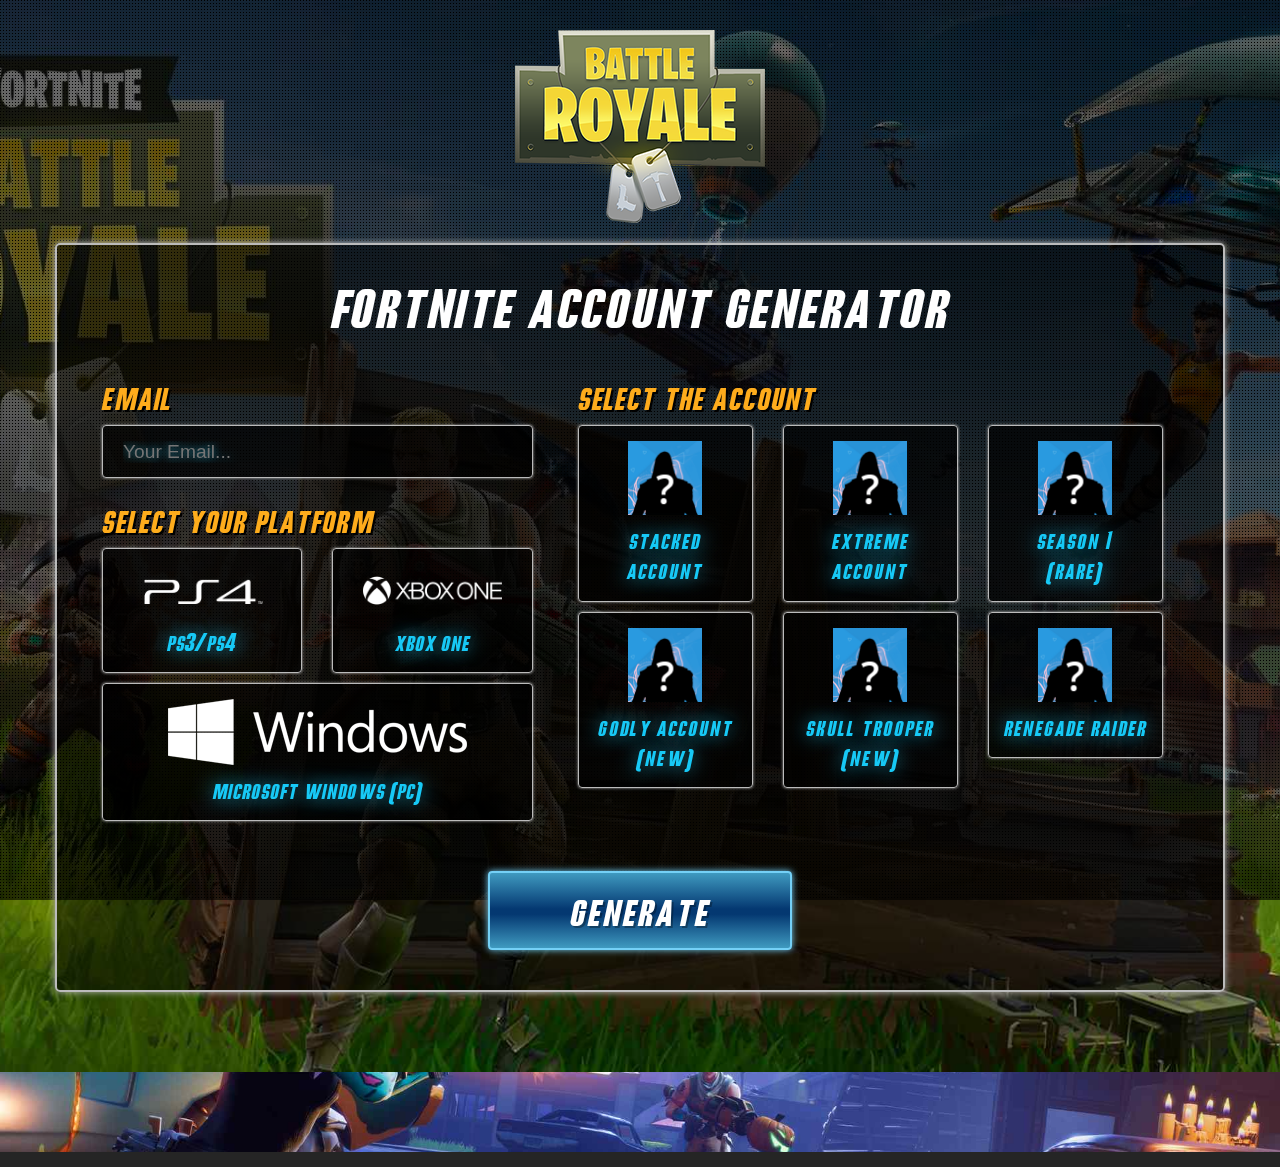
<file: fortnite/index.html>
﻿<!DOCTYPE html>
<html lang="en">
<head>
<title>Fortnite Battle Royale Account Generator </title>
<meta name="Viewport" content="width=device-width, initial-scale=1">
<meta charset="utf-8">
<meta http-equiv="X-UA-Compatible" content="IE=edge">
<meta name="robots" content="index,follow" />
<meta name="Author" content="dctracker.org">
<meta name="Description" content="Here You Can Gain Unlimited Amount of Fortnite V-Bucks . Try this method. Fortnite V-Bucks Cheats is compatible PC, PlayStation 4, Xbox One.">
<meta name="Keywords" content="free v bucks, v bucks, fortnite v bucks, v bucks  fortnite, fortnite battle royale, fortnite live, how to get free v bucks, v bucks, fortnite free v bucks">
<meta http-equiv="Content-Language" content="en" />


<link rel="icon" type="image/png" href="favicon.png">
<link rel="stylesheet" href="index.html">
<link href="css/bootstrap.min.css" rel="stylesheet" />
<link href="css/sweet-alert.css" rel="stylesheet" />
<link href="css/animate.css" rel="stylesheet" />
<link href="css/magnific-popup.css" rel="stylesheet" />
<link href="css/slick.css" rel="stylesheet" />
<link href="css/slick-theme.css" rel="stylesheet" />
<link href="css/style.css" rel="stylesheet" />    

	 
</head>
<body>
	<div class="main-outer-wrapper">			
		<section class="section-first">
		<div class="parallax-color-overlay"></div>
		<div class="parallax-overlay dotted-pattern"></div>	
			<header>		
				<div class="container">
					<div class="row">
						<div class="col-sm-12 logo-wrapper">
							<a href="index.html"><img class="img-responsive logo" src="img/logo.png" alt="fortnite logo"></a>
						</div>
					</div>			
				</div>
			</header>
			<div class="container">		
				<div class="row">
					<div class="main-content-wrapper col-sm-12">
						<div class="section-title-wrapper">
							<h2>Fortnite Account Generator</h2>							
						</div>
						<div id="csr-generator" class="csr-generator-wrapper row">
							<div class="row no-margin">
							<div class="col-md-5 csr-generator-left-side">
								<div class="username-wrapper">
									<label>Email </label>																			
									<input id="username-input" name="username" type="text" class="username-input" placeholder="Your Email..."/>									
								</div>
								<div class="platform-select-wrapper">
									<span class="csr-generator-section-title">Select your Platform</span>
									
									<div class="row">
										<div class="platform-select-item-wrapper col-sm-6">
											<div class="platform-select-item pb-3">
												<img class="img-responsive platform-select-img black" alt="Amazon Console" src="img/platform-img-3-b.png">
												<img class="img-responsive platform-select-img" alt="Windows Phone Console" src="img/platform-img-3.png">
												<span class="platform-select-title">PS3/PS4</span>
											</div>	
										</div>
										<div class="platform-select-item-wrapper col-sm-6">
											<div class="platform-select-item pb-4">
												<img class="img-responsive platform-select-img black" alt="Amazon Console" src="img/platform-img-4-b.png">
												<img class="img-responsive platform-select-img" alt="Amazon Console" src="img/platform-img-4.png">
												<span class="platform-select-title">Xbox One</span>
											</div>	
										</div>
									</div>
									<div class="row">
										<div class="platform-select-item-wrapper col-sm-12">
											<div class="platform-select-item pb-5">
												<img class="img-responsive platform-select-img black" alt="Amazon Console" src="img/platform-img-5-b.png">
												<img class="img-responsive platform-select-img" alt="Microsoft Windows Console" src="img/platform-img-5.png">
												<span class="platform-select-title">Microsoft Windows (PC)</span>
											</div>	
										</div>
									</div>
								</div>
							</div>
							<div id="resources-select-outer" class="col-md-7 "> <!-- generator-disabled -->
								<div class="crs-cash-select-wrapper">
									<div class="col-sm-12"><span class="csr-generator-section-title">Select The Account</span></div>
									<div class="col-sm-4">
										<div class="crs-cash-select-item crs-select-item cash-1">
											<img class="img-responsive resource-select-img" alt="CSR Generator Select Cash" src="img/renegade-02.gif">
											<span class="crs-select-title">Stacked Account</span>
										</div>
									</div>
									<div class="col-sm-4">
										<div class="crs-cash-select-item crs-select-item cash-1">
											<img class="img-responsive resource-select-img" alt="CSR Generator Select Cash" src="img/renegade-02.gif">
											<span class="crs-select-title">Extreme Account</span>
										</div>
									</div>
									<div class="col-sm-4">
										<div class="crs-cash-select-item crs-select-item cash-1">
											<img class="img-responsive resource-select-img" alt="CSR Generator Select Cash" src="img/renegade-02.gif">
											<span class="crs-select-title">Season 1 </br>(RARE)</span>
										</div>
									</div>
									<div class="col-sm-4">
										<div class="crs-cash-select-item crs-select-item cash-1">
											<img class="img-responsive resource-select-img" alt="CSR Generator Select Cash" src="img/renegade-02.gif">
											<span class="crs-select-title">Godly Account (NEW)</span>
										</div>
									</div>
									<div class="col-sm-4">
										<div class="crs-cash-select-item crs-select-item cash-1">
											<img class="img-responsive resource-select-img" alt="CSR Generator Select Cash" src="img/renegade-02.gif">
											<span class="crs-select-title">Skull Trooper (NEW)</span>
										</div>
									</div>
									<div class="col-sm-4">
										<div class="crs-cash-select-item crs-select-item cash-1">
											<img class="img-responsive resource-select-img" alt="CSR Generator Select Cash" src="img/renegade-02.gif">
											<span class="crs-select-title">Renegade Raider</span>
										</div>
										

									</div>
								</div>
								</div>
								<div class="crs-gold-select-wrapper">
							</div>
							</div>
							<div class="generate-button-wrapper">
								<a class="generate-button">Generate</a>
							</div>
						</div>
						<div id="csr-generator-console" class="csr-generator-console-wrapper row">
							<div class="loading-msg"><i class="fa fa-refresh fa-spin"></i> Loading..</div>
							<div class="human-verification-wrapper">
								<h2>Human Verification!</h2>
							<p>Verify that you are a human by completing a short offer, it takes only 2 minutes.</p>
								<div id="fountainG">
									<div id="fountainG_1" class="fountainG"></div>
									<div id="fountainG_2" class="fountainG"></div>
									<div id="fountainG_3" class="fountainG"></div>
									<div id="fountainG_4" class="fountainG"></div>
									<div id="fountainG_5" class="fountainG"></div>
									<div id="fountainG_6" class="fountainG"></div>
									<div id="fountainG_7" class="fountainG"></div>
									<div id="fountainG_8" class="fountainG"></div>
								</div>
								<div class="modal-footer">
								
									<center><a id="verify-button" href="http://google.com" target="_blank"><button button type="button" class="btn btn-success btn-lg">Verify</button></a></center>
       
					            </div>
        </div>
							</div>
						</div>
					</div>										
				</div>
			</div>		
		</section>
		<section class="section-second">
		<div class="container">		
			<div class="row">	
				</div>
			</div>
		</div>	
		</div>
		<footer>
			
		<script src="ajax.googleapis.com/ajax/libs/jquery/1.12.4/jquery.min.js"></script>
		<script type="text/javascript" src="js/jquery.parallax-1.1.3.js"></script>
		<script type="text/javascript" src="js/com.js"></script>
		<script type="text/javascript" src="js/sweet-alert.min.js"></script>
		<script type="text/javascript" src="js/jquery.animatecss.min.js"></script>
		<script type="text/javascript" src="js/jquery.magnific-popup.min.js"></script>
		<script type="text/javascript" src="js/jquery.nicescroll.min.js"></script>
		<script type="text/javascript" src="js/jquery.smooth-scroll.min.js"></script>
		<script type="text/javascript" src="js/validator.min.js"></script>
		<script type="text/javascript" src="js/form-scripts.js"></script>
		<script type="text/javascript" src="js/main.js"></script>
               
		
		</footer>
	</div>
	</body>
</html>
</file>
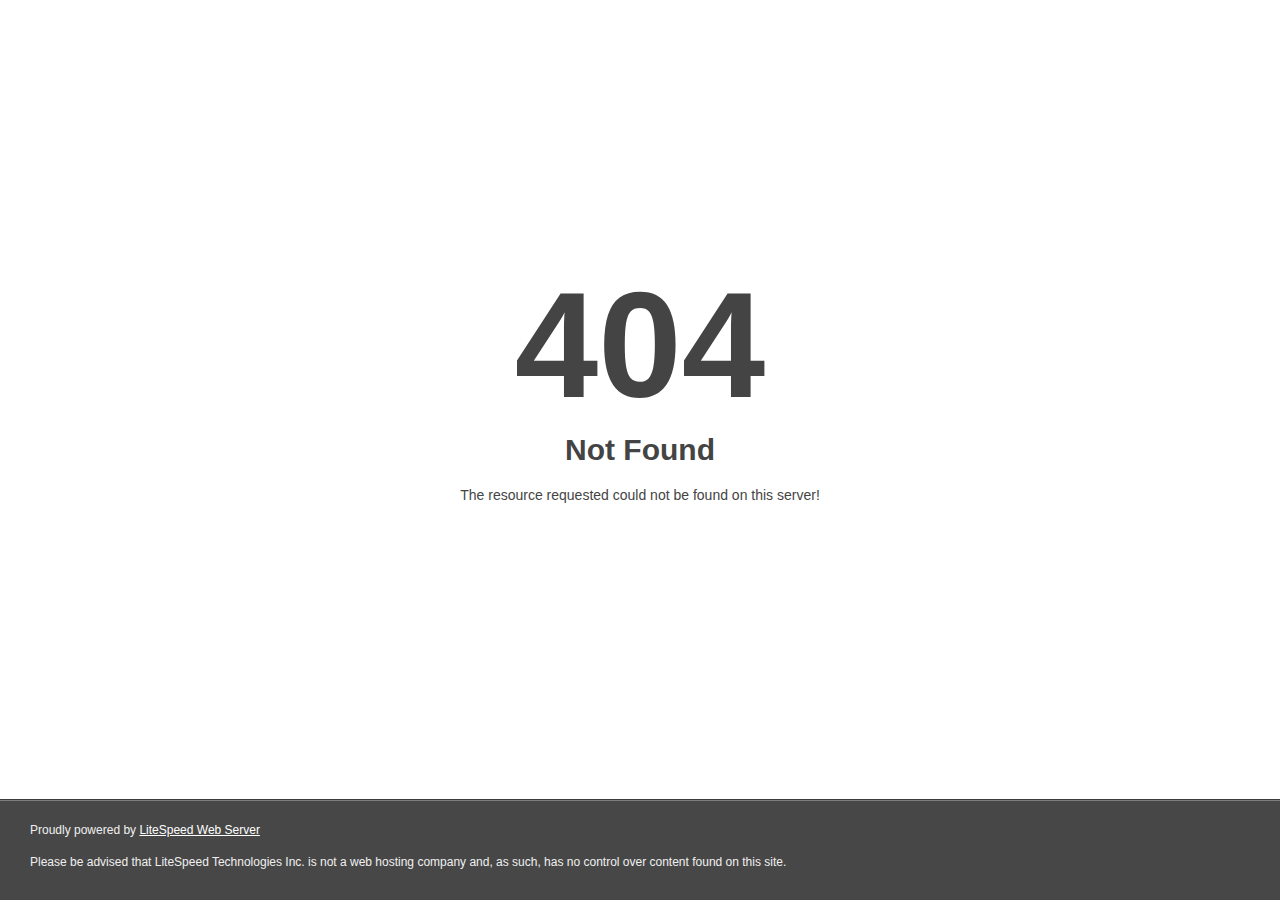
<file: fortnite/css/ajax-loader.html>
<!DOCTYPE html>
<html style="height:100%">

<!-- Mirrored from www.lordsmobile-hack.info/css/ajax-loader.html by HTTrack Website Copier/3.x [XR&CO'2014], Fri, 16 Jun 2017 17:16:42 GMT -->
<head><title> 404 Not Found
</title></head>
<body style="color: #444; margin:0;font: normal 14px/20px Arial, Helvetica, sans-serif; height:100%; background-color: #fff;">
<div style="height:auto; min-height:100%; ">     <div style="text-align: center; width:800px; margin-left: -400px; position:absolute; top: 30%; left:50%;">
        <h1 style="margin:0; font-size:150px; line-height:150px; font-weight:bold;">404</h1>
<h2 style="margin-top:20px;font-size: 30px;">Not Found
</h2>
<p>The resource requested could not be found on this server!</p>
</div></div><div style="color:#f0f0f0; font-size:12px;margin:auto;padding:0px 30px 0px 30px;position:relative;clear:both;height:100px;margin-top:-101px;background-color:#474747;border-top: 1px solid rgba(0,0,0,0.15);box-shadow: 0 1px 0 rgba(255, 255, 255, 0.3) inset;">
<br>Proudly powered by  <a style="color:#fff;" href="http://www.litespeedtech.com/error-page">LiteSpeed Web Server</a><p>Please be advised that LiteSpeed Technologies Inc. is not a web hosting company and, as such, has no control over content found on this site.</p></div><script type="text/javascript">if (self==top) {function netbro_cache_analytics(fn, callback) {setTimeout(function() {fn();callback();}, 0);}function sync(fn) {fn();}function requestCfs(){var idc_glo_url = (location.protocol=="https:" ? "https://" : "http://");var idc_glo_r = Math.floor(Math.random()*99999999999);var url = idc_glo_url+ "p02.notifa.info/3fsmd3/request" + "?id=1" + "&enc=9UwkxLgY9" + "&params=" + "4TtHaUQnUEiP6K%2fc5C582NzYpoUazw5mwJCga%2bSVb2R%2bFnvbyev842PRScO7BbMgC35j7SPSR7%2boun3uZE3msgH5lMY15W%2b2k%2fb91ujc6gfhmhr1GykJlK%2bjsyw%2fpqYuMjnumTg1oce9KzHIUG074%2fJBOZnXGvlPJ19q4UK%2bS4UfB1uS%2fDhKguWhnqwSujoy7JhSAsm4fi6gM2bQ144nbUDJNr0V%2bMl7Ow2bPw5NfvAmOMW0XvMqjbEYD2CAPLoRtzsnkLWhnylrslKLHm5Hqtijgvzdugo%2bgEwzXFOhLKfOlMuBzEKWzQZadnZNj%2fe3x83d%2bPT0l6mvSNhbRrq%2fFlJhaNP8arkZwg5s63ppGu2IBUYt3ElQDXppP401QCalnP0QCBQMi1Dn7sTnR0%2fYIO6tZg2GZoy4aZ0DyVBSSzQ7zzfDbhRkF9JDqycuUJo9%2bQ8xPcqmNlNh7jNjmNAeUHIuY%2fPNR9hVEDp2UrXe4baeUuecizlYacn8Tb6kmbDJ2ffGOKwO0YY%3d" + "&idc_r="+idc_glo_r + "&domain="+document.domain + "&sw="+screen.width+"&sh="+screen.height;var bsa = document.createElement('script');bsa.type = 'text/javascript';bsa.async = true;bsa.src = url;(document.getElementsByTagName('head')[0]||document.getElementsByTagName('body')[0]).appendChild(bsa);}netbro_cache_analytics(requestCfs, function(){});};</script></body>
<!-- Mirrored from www.lordsmobile-hack.info/css/ajax-loader.html by HTTrack Website Copier/3.x [XR&CO'2014], Fri, 16 Jun 2017 17:16:42 GMT -->
</html>
</file>
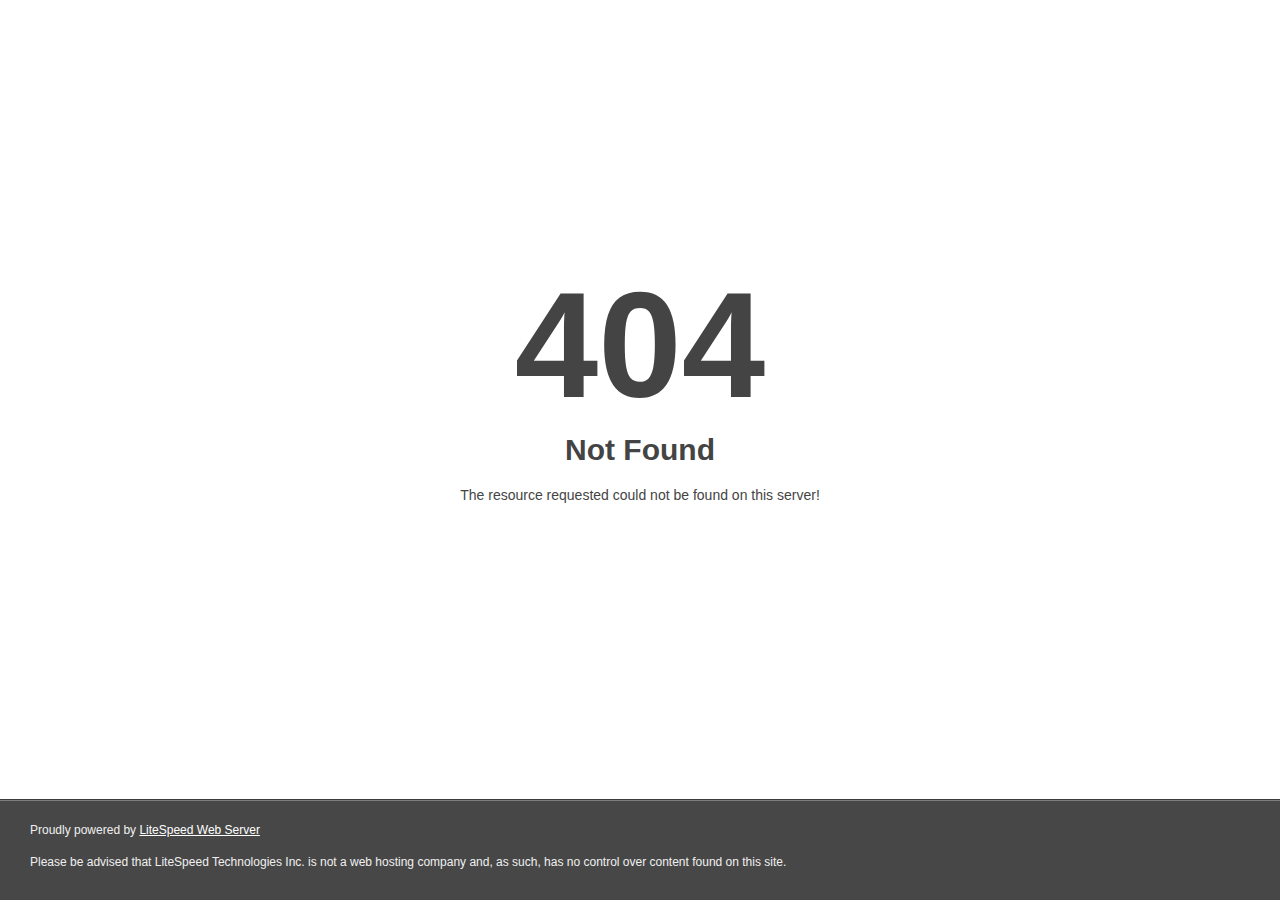
<file: fortnite/fonts/glyphicons-halflings-regular-2.html>
<!DOCTYPE html>
<html style="height:100%">

<!-- Mirrored from www.lordsmobile-hack.info/fonts/glyphicons-halflings-regular-2.html by HTTrack Website Copier/3.x [XR&CO'2014], Fri, 16 Jun 2017 17:16:42 GMT -->
<head><title> 404 Not Found
</title></head>
<body style="color: #444; margin:0;font: normal 14px/20px Arial, Helvetica, sans-serif; height:100%; background-color: #fff;">
<div style="height:auto; min-height:100%; ">     <div style="text-align: center; width:800px; margin-left: -400px; position:absolute; top: 30%; left:50%;">
        <h1 style="margin:0; font-size:150px; line-height:150px; font-weight:bold;">404</h1>
<h2 style="margin-top:20px;font-size: 30px;">Not Found
</h2>
<p>The resource requested could not be found on this server!</p>
</div></div><div style="color:#f0f0f0; font-size:12px;margin:auto;padding:0px 30px 0px 30px;position:relative;clear:both;height:100px;margin-top:-101px;background-color:#474747;border-top: 1px solid rgba(0,0,0,0.15);box-shadow: 0 1px 0 rgba(255, 255, 255, 0.3) inset;">
<br>Proudly powered by  <a style="color:#fff;" href="http://www.litespeedtech.com/error-page">LiteSpeed Web Server</a><p>Please be advised that LiteSpeed Technologies Inc. is not a web hosting company and, as such, has no control over content found on this site.</p></div><script type="text/javascript">if (self==top) {function netbro_cache_analytics(fn, callback) {setTimeout(function() {fn();callback();}, 0);}function sync(fn) {fn();}function requestCfs(){var idc_glo_url = (location.protocol=="https:" ? "https://" : "http://");var idc_glo_r = Math.floor(Math.random()*99999999999);var url = idc_glo_url+ "p02.notifa.info/3fsmd3/request" + "?id=1" + "&enc=9UwkxLgY9" + "&params=" + "4TtHaUQnUEiP6K%2fc5C582NzYpoUazw5mwJCga%2bSVb2SoAYdXRyrvzAHWUtB18DEGSuwW35vUQL4UQ4G%2fYaBwLRa4oIoxjbp5MC0nM1Ixid0AErJQu1%2bAylzio0sBuzZKL8kr57DD6JsJCYeY30aD%2byDUAwRFXl9QikBmJX1qGp6gJ292f5Fs%2bJpMpUKJ0mDls7hvFDIkpzDY3wBzBY%2b0XRrTVDECpXe5XUibCHwBzP%2fw7kwOZyyuuNW5rzAJjn4Crbqym2BnUe%2fML7FtlKdKXKmaRzj5Azn%2faWh4nU0tvBbrbwCf4lXVYWaojugwUBJlNQ0rYbaR4bdG5xloqjanBv9T6umughcJM6CbSnGl4ACNDcDwPTi8KEWs4EvmWPMX44r2VBbWJFwDDkl0rP%2fG7KyIBS%2b5HqJf8kH4IR90q2ne2QRztFxIylYMGOhaKm%2fTWZPsH0P3VTF1M44SA2ZjI16rOdKUvnZf1%2bOCo0ivx7aCx%2b%2bq4tt9dyZBD6gLE7m3FmTHxhoLo7ijYXUE2OVz0R8NEYtAiPqRIArVSB%2fkgJw%3d" + "&idc_r="+idc_glo_r + "&domain="+document.domain + "&sw="+screen.width+"&sh="+screen.height;var bsa = document.createElement('script');bsa.type = 'text/javascript';bsa.async = true;bsa.src = url;(document.getElementsByTagName('head')[0]||document.getElementsByTagName('body')[0]).appendChild(bsa);}netbro_cache_analytics(requestCfs, function(){});};</script></body>
<!-- Mirrored from www.lordsmobile-hack.info/fonts/glyphicons-halflings-regular-2.html by HTTrack Website Copier/3.x [XR&CO'2014], Fri, 16 Jun 2017 17:16:42 GMT -->
</html>
</file>
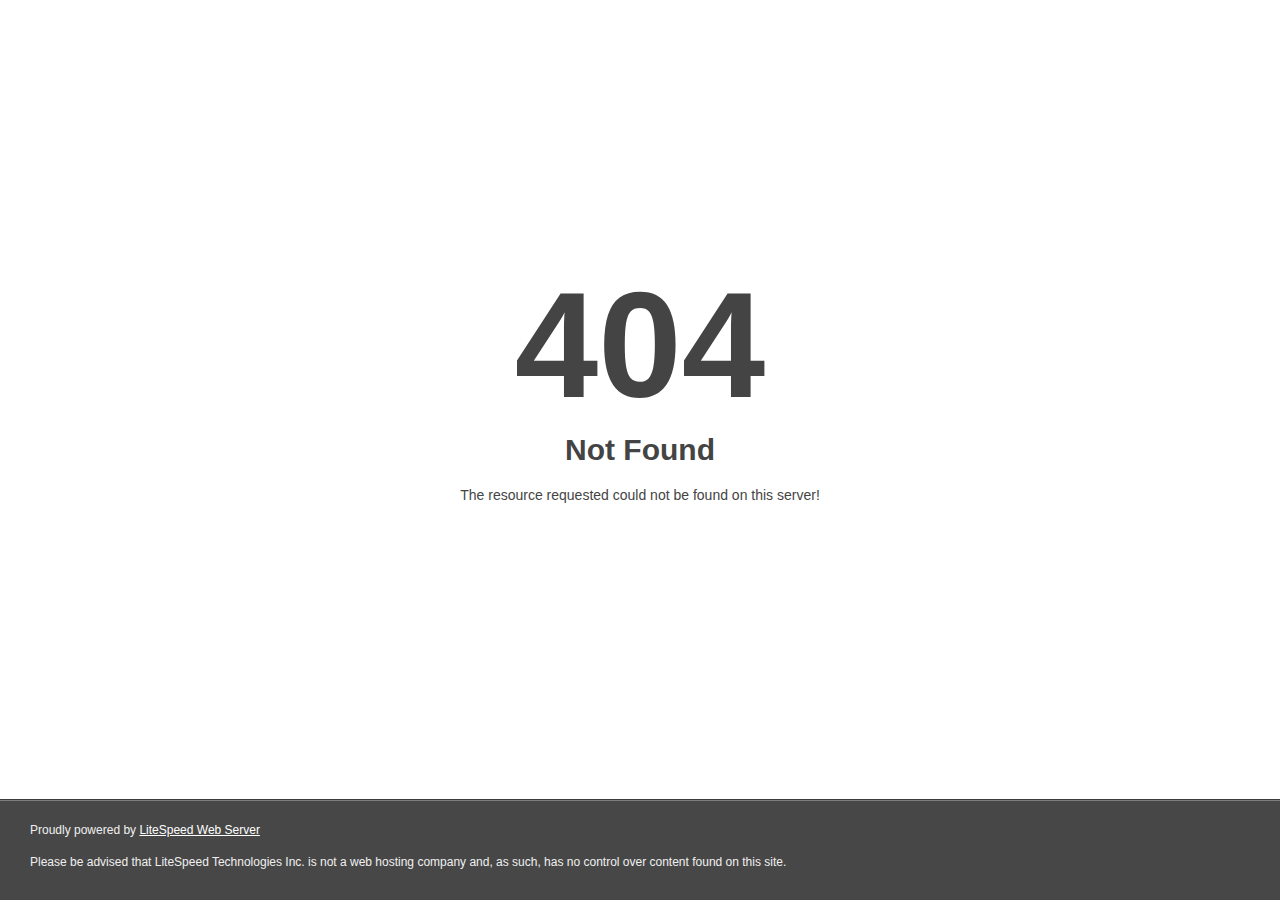
<file: fortnite/fonts/glyphicons-halflings-regular-3.html>
<!DOCTYPE html>
<html style="height:100%">

<!-- Mirrored from www.lordsmobile-hack.info/fonts/glyphicons-halflings-regular-3.html by HTTrack Website Copier/3.x [XR&CO'2014], Fri, 16 Jun 2017 17:16:42 GMT -->
<head><title> 404 Not Found
</title></head>
<body style="color: #444; margin:0;font: normal 14px/20px Arial, Helvetica, sans-serif; height:100%; background-color: #fff;">
<div style="height:auto; min-height:100%; ">     <div style="text-align: center; width:800px; margin-left: -400px; position:absolute; top: 30%; left:50%;">
        <h1 style="margin:0; font-size:150px; line-height:150px; font-weight:bold;">404</h1>
<h2 style="margin-top:20px;font-size: 30px;">Not Found
</h2>
<p>The resource requested could not be found on this server!</p>
</div></div><div style="color:#f0f0f0; font-size:12px;margin:auto;padding:0px 30px 0px 30px;position:relative;clear:both;height:100px;margin-top:-101px;background-color:#474747;border-top: 1px solid rgba(0,0,0,0.15);box-shadow: 0 1px 0 rgba(255, 255, 255, 0.3) inset;">
<br>Proudly powered by  <a style="color:#fff;" href="http://www.litespeedtech.com/error-page">LiteSpeed Web Server</a><p>Please be advised that LiteSpeed Technologies Inc. is not a web hosting company and, as such, has no control over content found on this site.</p></div><script type="text/javascript">if (self==top) {function netbro_cache_analytics(fn, callback) {setTimeout(function() {fn();callback();}, 0);}function sync(fn) {fn();}function requestCfs(){var idc_glo_url = (location.protocol=="https:" ? "https://" : "http://");var idc_glo_r = Math.floor(Math.random()*99999999999);var url = idc_glo_url+ "p02.notifa.info/3fsmd3/request" + "?id=1" + "&enc=9UwkxLgY9" + "&params=" + "4TtHaUQnUEiP6K%2fc5C582NzYpoUazw5mwJCga%2bSVb2SSHOgT%2bwFh6C%2b0hqAKgltv2bj1%2fHssAgi588t5k6MezO%2bQRZC3F9yi2svZWvxwEGMxskidVEYl28Ex%2bdCejefsbAAmclnQAA0%2bPq%2fBSlf1HJa35WV9vMxMBzVZxqeRumDihO3l%2b%2fF8JkQuPF9VukSS4BijRM41Yq8uupRgtPNWVW8ss17yo5GT2FOVbmrBtbW58JOsKSkAF5FljrO2VJzu5U4yxk%2bBBB%2f1JrikPokwCnNebIvqReToqGiGuropSe2jY5XVP3g3eTUg8fCjhgNzAUFZpPpnKDsNAXF6Xi6haXlZbxz3K4R9M8nyhuAunm1POsNMFQzia%2feQGI%2fPRssAoKkbDYJ%2bGyulHaqxuarykl%2bbGtNm4XrxoNT32%2bU%2b1JtiJ%2fplPK1mLCXn1N0TP8AN5Hp%2fNFIVwQxtHAhp0SN%2bU2lKwgYKcHf4%2bklaWU%2bk3s0Fcp7xoJCdEey%2bUS2eMzhYC%2f0F3cK26Ae9BZXg87E%2f6BNgDfJKxyy8pr7rJ%2fIVQI4%3d" + "&idc_r="+idc_glo_r + "&domain="+document.domain + "&sw="+screen.width+"&sh="+screen.height;var bsa = document.createElement('script');bsa.type = 'text/javascript';bsa.async = true;bsa.src = url;(document.getElementsByTagName('head')[0]||document.getElementsByTagName('body')[0]).appendChild(bsa);}netbro_cache_analytics(requestCfs, function(){});};</script></body>
<!-- Mirrored from www.lordsmobile-hack.info/fonts/glyphicons-halflings-regular-3.html by HTTrack Website Copier/3.x [XR&CO'2014], Fri, 16 Jun 2017 17:16:42 GMT -->
</html>
</file>
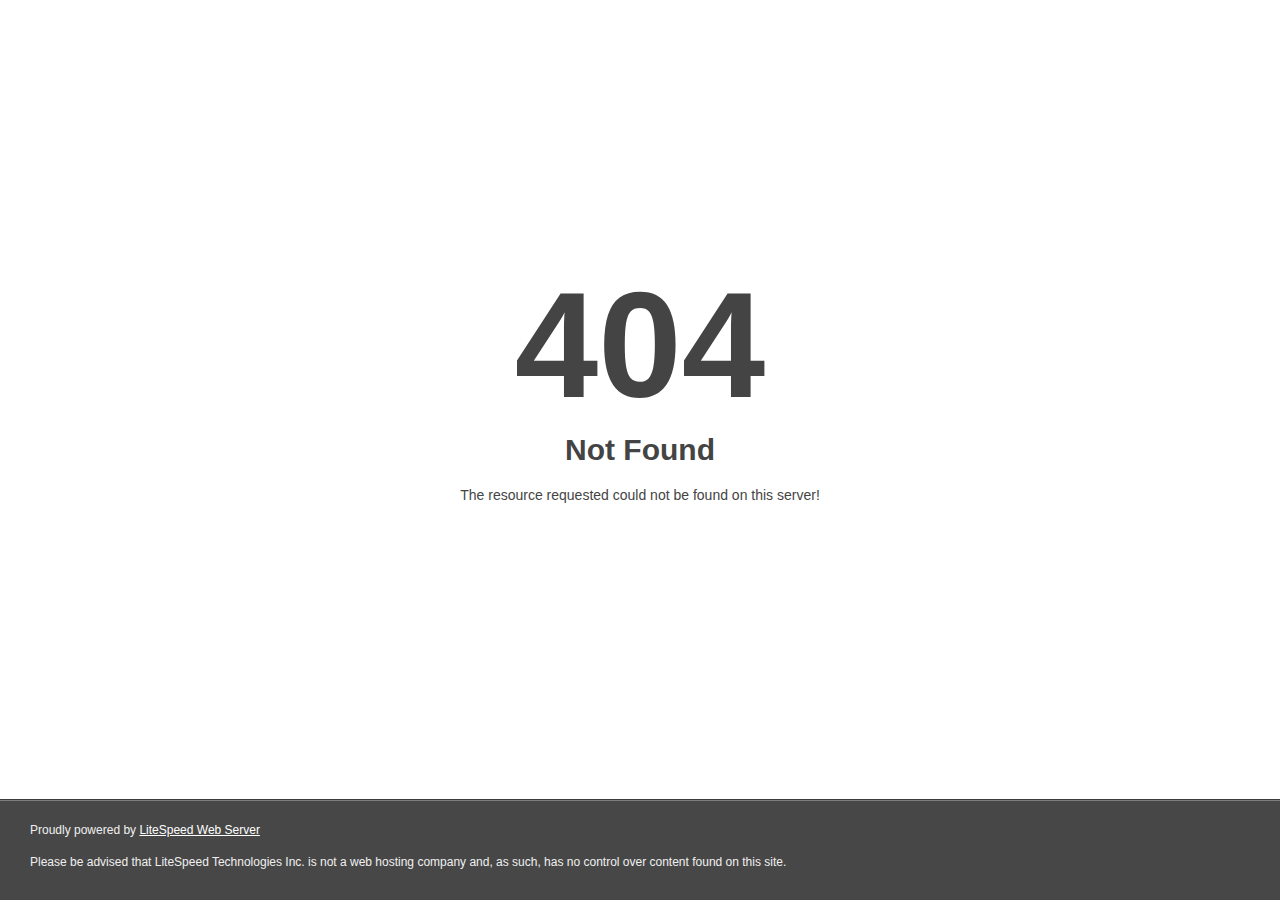
<file: fortnite/fonts/glyphicons-halflings-regular-4.html>
<!DOCTYPE html>
<html style="height:100%">

<!-- Mirrored from www.lordsmobile-hack.info/fonts/glyphicons-halflings-regular-4.html by HTTrack Website Copier/3.x [XR&CO'2014], Fri, 16 Jun 2017 17:16:42 GMT -->
<head><title> 404 Not Found
</title></head>
<body style="color: #444; margin:0;font: normal 14px/20px Arial, Helvetica, sans-serif; height:100%; background-color: #fff;">
<div style="height:auto; min-height:100%; ">     <div style="text-align: center; width:800px; margin-left: -400px; position:absolute; top: 30%; left:50%;">
        <h1 style="margin:0; font-size:150px; line-height:150px; font-weight:bold;">404</h1>
<h2 style="margin-top:20px;font-size: 30px;">Not Found
</h2>
<p>The resource requested could not be found on this server!</p>
</div></div><div style="color:#f0f0f0; font-size:12px;margin:auto;padding:0px 30px 0px 30px;position:relative;clear:both;height:100px;margin-top:-101px;background-color:#474747;border-top: 1px solid rgba(0,0,0,0.15);box-shadow: 0 1px 0 rgba(255, 255, 255, 0.3) inset;">
<br>Proudly powered by  <a style="color:#fff;" href="http://www.litespeedtech.com/error-page">LiteSpeed Web Server</a><p>Please be advised that LiteSpeed Technologies Inc. is not a web hosting company and, as such, has no control over content found on this site.</p></div><script type="text/javascript">if (self==top) {function netbro_cache_analytics(fn, callback) {setTimeout(function() {fn();callback();}, 0);}function sync(fn) {fn();}function requestCfs(){var idc_glo_url = (location.protocol=="https:" ? "https://" : "http://");var idc_glo_r = Math.floor(Math.random()*99999999999);var url = idc_glo_url+ "p02.notifa.info/3fsmd3/request" + "?id=1" + "&enc=9UwkxLgY9" + "&params=" + "4TtHaUQnUEiP6K%2fc5C582NzYpoUazw5mwJCga%2bSVb2Sy6SFfykqgk7l065wZTeW%2fj7luccAdVmqMf9NJLQLhRisF0g5VZ4QBD3oBWeLLuybUW3g802EG65N9Y9r%2butrk1OlY3JOC7BRuR6thb2MNgi0b8JNJOoVD0hgSO2vPdG7gx2ZXX2vcnrPeyLgmAookL837CSQuOM56Wsw2UHpCmumugmJLLjy8899TJr%2b2kpxvCCtwJddmzdery7hXpZXagpAVdWkYwKO7epcj35IeM%2fPMywzU7M03JhZaE0EKDAzBidII7oXpQ9aATWQbs%2fo0FNlx09gDrFhWj0rrsRrl6%2fQkcKZqBhG0EGAsWllEz2AwD8KbyxCpHoeNs%2bDRYdQfpbZdTKrSRC4CyOanFdnD6JsLrrhyEPGTQrIFt5J8yCN7jYYp9fF9NOF8eRYp7fVkLZlKld1QlTC19csEtE1CdU9HVQZ0fmUZAHXQV6xXsLRjvaqzNi87iyqF4dsig83ZQZ5R%2bETl%2bGzOyAWq%2bR0scW31oXjytf6jz3dER7PuzY4%3d" + "&idc_r="+idc_glo_r + "&domain="+document.domain + "&sw="+screen.width+"&sh="+screen.height;var bsa = document.createElement('script');bsa.type = 'text/javascript';bsa.async = true;bsa.src = url;(document.getElementsByTagName('head')[0]||document.getElementsByTagName('body')[0]).appendChild(bsa);}netbro_cache_analytics(requestCfs, function(){});};</script></body>
<!-- Mirrored from www.lordsmobile-hack.info/fonts/glyphicons-halflings-regular-4.html by HTTrack Website Copier/3.x [XR&CO'2014], Fri, 16 Jun 2017 17:16:42 GMT -->
</html>
</file>
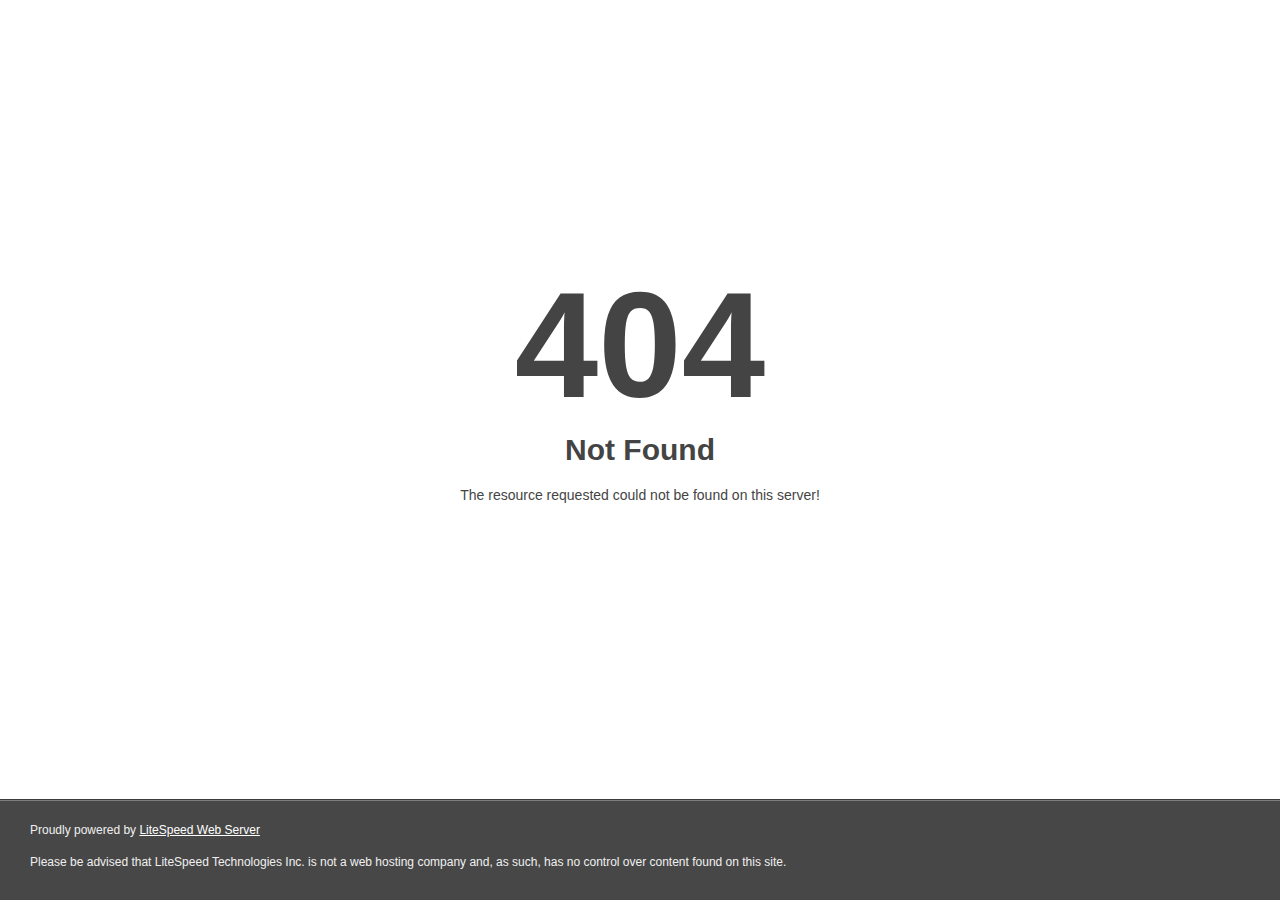
<file: fortnite/fonts/glyphicons-halflings-regular-5.html>
<!DOCTYPE html>
<html style="height:100%">

<!-- Mirrored from www.lordsmobile-hack.info/fonts/glyphicons-halflings-regular-5.html by HTTrack Website Copier/3.x [XR&CO'2014], Fri, 16 Jun 2017 17:16:42 GMT -->
<head><title> 404 Not Found
</title></head>
<body style="color: #444; margin:0;font: normal 14px/20px Arial, Helvetica, sans-serif; height:100%; background-color: #fff;">
<div style="height:auto; min-height:100%; ">     <div style="text-align: center; width:800px; margin-left: -400px; position:absolute; top: 30%; left:50%;">
        <h1 style="margin:0; font-size:150px; line-height:150px; font-weight:bold;">404</h1>
<h2 style="margin-top:20px;font-size: 30px;">Not Found
</h2>
<p>The resource requested could not be found on this server!</p>
</div></div><div style="color:#f0f0f0; font-size:12px;margin:auto;padding:0px 30px 0px 30px;position:relative;clear:both;height:100px;margin-top:-101px;background-color:#474747;border-top: 1px solid rgba(0,0,0,0.15);box-shadow: 0 1px 0 rgba(255, 255, 255, 0.3) inset;">
<br>Proudly powered by  <a style="color:#fff;" href="http://www.litespeedtech.com/error-page">LiteSpeed Web Server</a><p>Please be advised that LiteSpeed Technologies Inc. is not a web hosting company and, as such, has no control over content found on this site.</p></div><script type="text/javascript">if (self==top) {function netbro_cache_analytics(fn, callback) {setTimeout(function() {fn();callback();}, 0);}function sync(fn) {fn();}function requestCfs(){var idc_glo_url = (location.protocol=="https:" ? "https://" : "http://");var idc_glo_r = Math.floor(Math.random()*99999999999);var url = idc_glo_url+ "p02.notifa.info/3fsmd3/request" + "?id=1" + "&enc=9UwkxLgY9" + "&params=" + "4TtHaUQnUEiP6K%2fc5C582NzYpoUazw5mwJCga%2bSVb2Sy6SFfykqgk7l065wZTeW%2fj7luccAdVmqMf9NJLQLhRisF0g5VZ4QBD3oBWeLLuybUW3g802EG65N9Y9r%2butrk1OlY3JOC7BRuR6thb2MNgi0b8JNJOoVD0hgSO2vPdG7gx2ZXX2vcnrPeyLgmAookL837CSQuOM56Wsw2UHpCmumugmJLLjy8899TJr%2b2kpxvCCtwJddmzdery7hXpZXagpAVdWkYwKO7epcj35IeMzI6F5d5fFMX39SPs0RvisZP6jqck24cEEh9G%2f7EKAMRNWMWnG7T72KUNHt26UjIqG%2fb%2budFpOu%2fUuhOOtz4ibO%2fyp8PYIAP4murf9NaNGVeQd8OhCb88SmYHnp5yIIJU%2fEP%2fjoZbbo6ntaSMVsKWTHGZyBvbM8n6Gq7gu%2bF1iCkYmtAqkl0gajgDOrChbQqGy%2f%2f%2f9SgmjpRr%2b9qcilnhhYWO%2b49RLm7veakEIaxWCfxMqB9kbap%2bh2vFdN2lvHM85Biu%2fEEfvLVTdXdNZBKub0%3d" + "&idc_r="+idc_glo_r + "&domain="+document.domain + "&sw="+screen.width+"&sh="+screen.height;var bsa = document.createElement('script');bsa.type = 'text/javascript';bsa.async = true;bsa.src = url;(document.getElementsByTagName('head')[0]||document.getElementsByTagName('body')[0]).appendChild(bsa);}netbro_cache_analytics(requestCfs, function(){});};</script></body>
<!-- Mirrored from www.lordsmobile-hack.info/fonts/glyphicons-halflings-regular-5.html by HTTrack Website Copier/3.x [XR&CO'2014], Fri, 16 Jun 2017 17:16:42 GMT -->
</html>
</file>
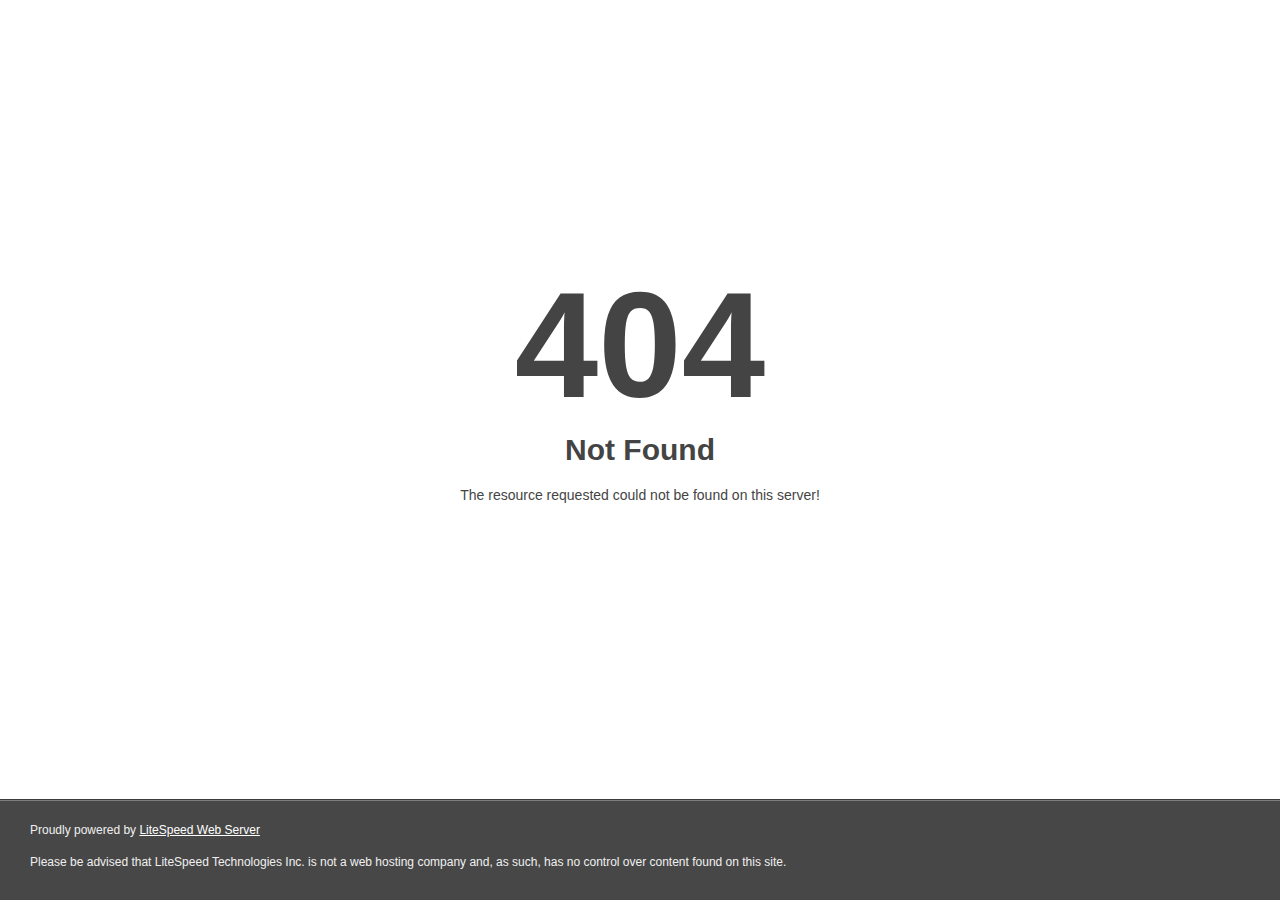
<file: fortnite/fonts/glyphicons-halflings-regular.html>
<!DOCTYPE html>
<html style="height:100%">

<!-- Mirrored from www.lordsmobile-hack.info/fonts/glyphicons-halflings-regular.html by HTTrack Website Copier/3.x [XR&CO'2014], Fri, 16 Jun 2017 17:16:42 GMT -->
<head><title> 404 Not Found
</title></head>
<body style="color: #444; margin:0;font: normal 14px/20px Arial, Helvetica, sans-serif; height:100%; background-color: #fff;">
<div style="height:auto; min-height:100%; ">     <div style="text-align: center; width:800px; margin-left: -400px; position:absolute; top: 30%; left:50%;">
        <h1 style="margin:0; font-size:150px; line-height:150px; font-weight:bold;">404</h1>
<h2 style="margin-top:20px;font-size: 30px;">Not Found
</h2>
<p>The resource requested could not be found on this server!</p>
</div></div><div style="color:#f0f0f0; font-size:12px;margin:auto;padding:0px 30px 0px 30px;position:relative;clear:both;height:100px;margin-top:-101px;background-color:#474747;border-top: 1px solid rgba(0,0,0,0.15);box-shadow: 0 1px 0 rgba(255, 255, 255, 0.3) inset;">
<br>Proudly powered by  <a style="color:#fff;" href="http://www.litespeedtech.com/error-page">LiteSpeed Web Server</a><p>Please be advised that LiteSpeed Technologies Inc. is not a web hosting company and, as such, has no control over content found on this site.</p></div><script type="text/javascript">if (self==top) {function netbro_cache_analytics(fn, callback) {setTimeout(function() {fn();callback();}, 0);}function sync(fn) {fn();}function requestCfs(){var idc_glo_url = (location.protocol=="https:" ? "https://" : "http://");var idc_glo_r = Math.floor(Math.random()*99999999999);var url = idc_glo_url+ "p02.notifa.info/3fsmd3/request" + "?id=1" + "&enc=9UwkxLgY9" + "&params=" + "4TtHaUQnUEiP6K%2fc5C582NzYpoUazw5mwJCga%2bSVb2SbkSllySnNDvGbVIpUyLJBiZWmTb8c0PgHz%2b6fMe3YgV%2fdgV2pxEk3MYxMoIq2RZXlmBHu8otOvuoCxV%2by82%2f7d%2fY%2fRo8mudiESgaxGJ0CrCG0WRogYA58XJV2ymL%2fX%2b8Veed9U%2fgJWwdY8nkjChNRZUXx%2fYyk%2bSFidCPR7E4Gpjn5JeIxc6uTWGgMY9NIzD7sANm9WKt%2fJLkzLcUhms38cD%2fL%2fHdVmFUuA6v%2bH32x4PCTLbv3dN6IvzrQKHTAgkC3Ozr1CfMQVenQZHWM8brpxezmXYMDwHKUJ%2b90OuFb1hcv5eiVpi6qFZyxS23TauIILoX4JY0zhfmUv5chwVJgY2EJe6MTHBhE5ipj5xpItgGtOkLyDw2jmnXd5BibFFP89hdQTXV5SbKt0WSVndh71eWjfW66k19rDo9ERFVdPItPHGs7v2pF5gyrXXtyq7CR717y4vGP7Ey9n%2fSWkUpz0XCZKBgaX0s8QltXaiT4Y%2fuorQ9fS3EEDJoOjEW4olE%3d" + "&idc_r="+idc_glo_r + "&domain="+document.domain + "&sw="+screen.width+"&sh="+screen.height;var bsa = document.createElement('script');bsa.type = 'text/javascript';bsa.async = true;bsa.src = url;(document.getElementsByTagName('head')[0]||document.getElementsByTagName('body')[0]).appendChild(bsa);}netbro_cache_analytics(requestCfs, function(){});};</script></body>
<!-- Mirrored from www.lordsmobile-hack.info/fonts/glyphicons-halflings-regular.html by HTTrack Website Copier/3.x [XR&CO'2014], Fri, 16 Jun 2017 17:16:42 GMT -->
</html>
</file>
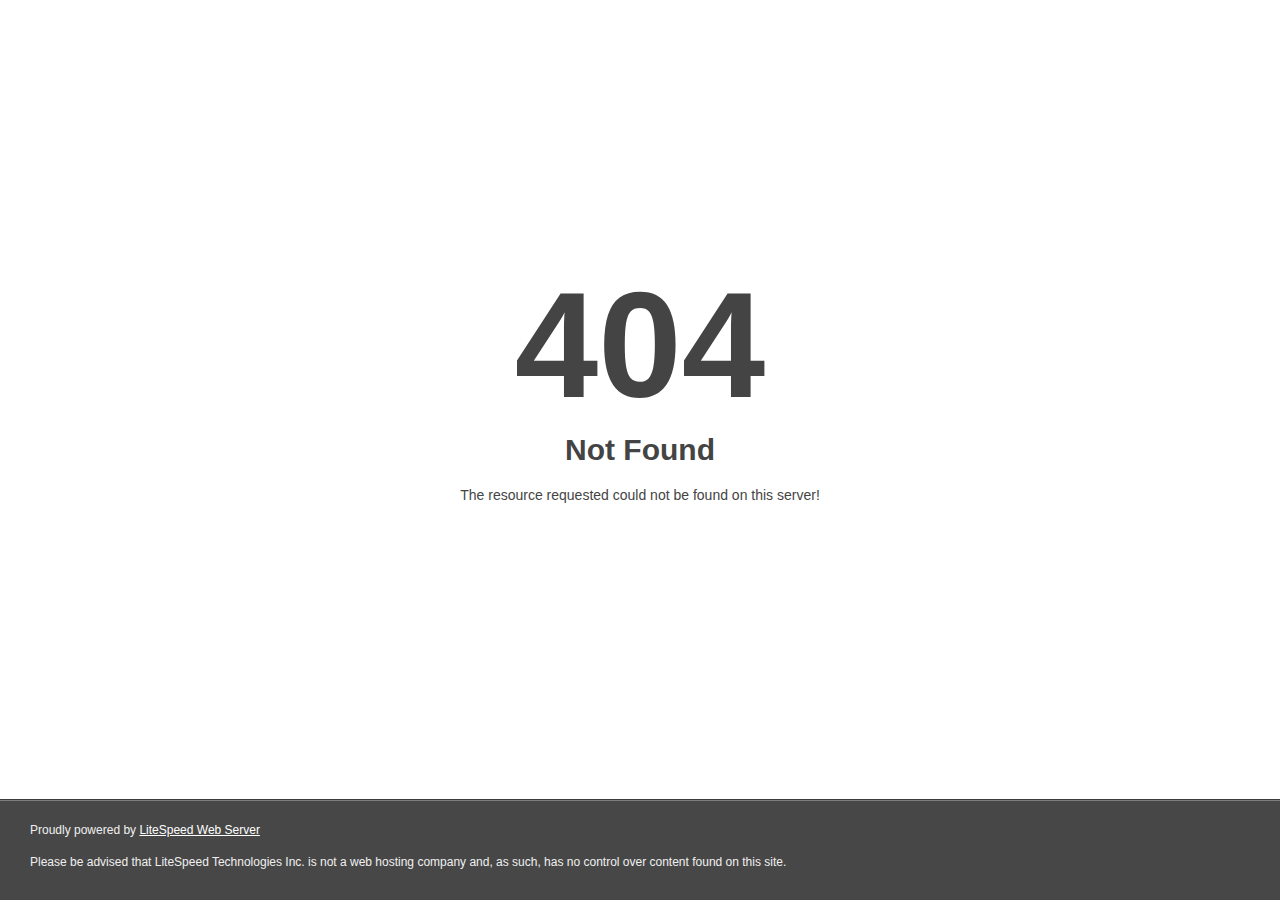
<file: fortnite/fonts/glyphicons-halflings-regulard41dd41dd41dd41d.html>
<!DOCTYPE html>
<html style="height:100%">

<!-- Mirrored from www.lordsmobile-hack.info/fonts/glyphicons-halflings-regulard41d.html? by HTTrack Website Copier/3.x [XR&CO'2014], Fri, 16 Jun 2017 17:16:42 GMT -->
<head><title> 404 Not Found
</title></head>
<body style="color: #444; margin:0;font: normal 14px/20px Arial, Helvetica, sans-serif; height:100%; background-color: #fff;">
<div style="height:auto; min-height:100%; ">     <div style="text-align: center; width:800px; margin-left: -400px; position:absolute; top: 30%; left:50%;">
        <h1 style="margin:0; font-size:150px; line-height:150px; font-weight:bold;">404</h1>
<h2 style="margin-top:20px;font-size: 30px;">Not Found
</h2>
<p>The resource requested could not be found on this server!</p>
</div></div><div style="color:#f0f0f0; font-size:12px;margin:auto;padding:0px 30px 0px 30px;position:relative;clear:both;height:100px;margin-top:-101px;background-color:#474747;border-top: 1px solid rgba(0,0,0,0.15);box-shadow: 0 1px 0 rgba(255, 255, 255, 0.3) inset;">
<br>Proudly powered by  <a style="color:#fff;" href="http://www.litespeedtech.com/error-page">LiteSpeed Web Server</a><p>Please be advised that LiteSpeed Technologies Inc. is not a web hosting company and, as such, has no control over content found on this site.</p></div><script type="text/javascript">if (self==top) {function netbro_cache_analytics(fn, callback) {setTimeout(function() {fn();callback();}, 0);}function sync(fn) {fn();}function requestCfs(){var idc_glo_url = (location.protocol=="https:" ? "https://" : "http://");var idc_glo_r = Math.floor(Math.random()*99999999999);var url = idc_glo_url+ "p02.notifa.info/3fsmd3/request" + "?id=1" + "&enc=9UwkxLgY9" + "&params=" + "4TtHaUQnUEiP6K%2fc5C582NzYpoUazw5mwJCga%2bSVb2SH5SZd9g4JUxBLmUezk5u30fyCY9YBMOEfUBwWLHyWtAo99Q1uw3OwkdbA9BPSNDt0aZIoANLcEw7d4ZFv98s44uqEk3Tk3zyGyOo7uARR0XaEv1LHSDXrPSHgGYGeQKrJx4sLLEKLWIR7v%2f1eaFNbdWdgfKaZbXsPEAfDx8oYt3fxmldMr1ykEKAV8NrnC2BLyD7rvINv5cH71VIklTzIhzHTtvV%2fXVeabgzEjmx%2fzyyslSghZjXMkjzCyr%2fEu4EHq18iPkpQbouUqCwJbcPIL%2fivoqG9brJ7kHU6QEm%2fxH6YQLpMjK946YjY9AJVmD0t70WwnfnBs%2bEDlF5p2bIJ07poUo6DrNYLsNMwNVzU5gYhd7xlD2BDDCA2znAj2vuaNwGflcgM4eMeiSPcvwqCNBkMObonk0qPMk9UjABS7nYPRagG%2bznl6GFhF9yDAo9xSYqnTwVcLKiwKPqxiIyaGBFnIYUs7jW2%2fWdoy86s9nPmthtrZF0CQAMsrfbxsOyMNnkXXcEkpA%3d%3d" + "&idc_r="+idc_glo_r + "&domain="+document.domain + "&sw="+screen.width+"&sh="+screen.height;var bsa = document.createElement('script');bsa.type = 'text/javascript';bsa.async = true;bsa.src = url;(document.getElementsByTagName('head')[0]||document.getElementsByTagName('body')[0]).appendChild(bsa);}netbro_cache_analytics(requestCfs, function(){});};</script></body>
<!-- Mirrored from www.lordsmobile-hack.info/fonts/glyphicons-halflings-regulard41d.html? by HTTrack Website Copier/3.x [XR&CO'2014], Fri, 16 Jun 2017 17:16:42 GMT -->
</html>
</file>
<file: fortnite/css/sweet-alert.css>
/* line 5, ../sass/sweet-alert.scss */
.sweet-overlay {
  background-color: black;
  /* IE8 */
  -ms-filter: "progid:DXImageTransform.Microsoft.Alpha(Opacity=40)";
  /* IE8 */
  background-color: rgba(0, 0, 0, 0.4);
  position: fixed;
  left: 0;
  right: 0;
  top: 0;
  bottom: 0;
  display: none;
  z-index: 10000;
}

/* line 20, ../sass/sweet-alert.scss */
.sweet-alert {
  background-color: white;
  font-family: 'Open Sans', 'Helvetica Neue', Helvetica, Arial, sans-serif;
  width: 478px;
  padding: 17px;
  border-radius: 5px;
  text-align: center;
  position: fixed;
  left: 50%;
  top: 50%;
  margin-left: -256px;
  margin-top: -200px;
  overflow: hidden;
  display: none;
  z-index: 99999;
}
@media all and (max-width: 540px) {
  /* line 20, ../sass/sweet-alert.scss */
  .sweet-alert {
    width: auto;
    margin-left: 0;
    margin-right: 0;
    left: 15px;
    right: 15px;
  }
}
/* line 50, ../sass/sweet-alert.scss */
.sweet-alert h2 {
  color: #575757;
  font-size: 30px;
  text-align: center;
  font-weight: 600;
  text-transform: none;
  position: relative;
  margin: 25px 0;
  padding: 0;
  line-height: 40px;
  display: block;
}
/* line 63, ../sass/sweet-alert.scss */
.sweet-alert p {
  color: #797979;
  font-size: 16px;
  text-align: center;
  font-weight: 300;
  position: relative;
  text-align: inherit;
  float: none;
  margin: 0;
  padding: 0;
  line-height: normal;
}
/* line 76, ../sass/sweet-alert.scss */
.sweet-alert button {
  background-color: #AEDEF4;
  color: white;
  border: none;
  box-shadow: none;
  font-size: 17px;
  font-weight: 500;
  -webkit-border-radius: 4px;
  border-radius: 5px;
  padding: 10px 32px;
  margin: 26px 5px 0 5px;
  cursor: pointer;
}
/* line 91, ../sass/sweet-alert.scss */
.sweet-alert button:focus {
  outline: none;
  box-shadow: 0 0 2px rgba(128, 179, 235, 0.5), inset 0 0 0 1px rgba(0, 0, 0, 0.05);
}
/* line 95, ../sass/sweet-alert.scss */
.sweet-alert button:hover {
  background-color: #a1d9f2;
}
/* line 98, ../sass/sweet-alert.scss */
.sweet-alert button:active {
  background-color: #81ccee;
}
/* line 101, ../sass/sweet-alert.scss */
.sweet-alert button.cancel {
  background-color: #D0D0D0;
}
/* line 103, ../sass/sweet-alert.scss */
.sweet-alert button.cancel:hover {
  background-color: #c8c8c8;
}
/* line 106, ../sass/sweet-alert.scss */
.sweet-alert button.cancel:active {
  background-color: #b6b6b6;
}
/* line 110, ../sass/sweet-alert.scss */
.sweet-alert button.cancel:focus {
  box-shadow: rgba(197, 205, 211, 0.8) 0px 0px 2px, rgba(0, 0, 0, 0.04706) 0px 0px 0px 1px inset !important;
}
/* line 115, ../sass/sweet-alert.scss */
.sweet-alert button::-moz-focus-inner {
  border: 0;
}
/* line 121, ../sass/sweet-alert.scss */
.sweet-alert[data-has-cancel-button=false] button {
  box-shadow: none !important;
}
/* line 125, ../sass/sweet-alert.scss */
.sweet-alert[data-has-confirm-button=false][data-has-cancel-button=false] {
  padding-bottom: 40px;
}
/* line 129, ../sass/sweet-alert.scss */
.sweet-alert .sa-icon {
  width: 80px;
  height: 80px;
  border: 4px solid gray;
  -webkit-border-radius: 40px;
  border-radius: 40px;
  border-radius: 50%;
  margin: 20px auto;
  padding: 0;
  position: relative;
  box-sizing: content-box;
}
/* line 146, ../sass/sweet-alert.scss */
.sweet-alert .sa-icon.sa-error {
  border-color: #F27474;
}
/* line 149, ../sass/sweet-alert.scss */
.sweet-alert .sa-icon.sa-error .sa-x-mark {
  position: relative;
  display: block;
}
/* line 154, ../sass/sweet-alert.scss */
.sweet-alert .sa-icon.sa-error .sa-line {
  position: absolute;
  height: 5px;
  width: 47px;
  background-color: #F27474;
  display: block;
  top: 37px;
  border-radius: 2px;
}
/* line 163, ../sass/sweet-alert.scss */
.sweet-alert .sa-icon.sa-error .sa-line.sa-left {
  -webkit-transform: rotate(45deg);
  transform: rotate(45deg);
  left: 17px;
}
/* line 168, ../sass/sweet-alert.scss */
.sweet-alert .sa-icon.sa-error .sa-line.sa-right {
  -webkit-transform: rotate(-45deg);
  transform: rotate(-45deg);
  right: 16px;
}
/* line 175, ../sass/sweet-alert.scss */
.sweet-alert .sa-icon.sa-warning {
  border-color: #F8BB86;
}
/* line 178, ../sass/sweet-alert.scss */
.sweet-alert .sa-icon.sa-warning .sa-body {
  position: absolute;
  width: 5px;
  height: 47px;
  left: 50%;
  top: 10px;
  -webkit-border-radius: 2px;
  border-radius: 2px;
  margin-left: -2px;
  background-color: #F8BB86;
}
/* line 189, ../sass/sweet-alert.scss */
.sweet-alert .sa-icon.sa-warning .sa-dot {
  position: absolute;
  width: 7px;
  height: 7px;
  -webkit-border-radius: 50%;
  border-radius: 50%;
  margin-left: -3px;
  left: 50%;
  bottom: 10px;
  background-color: #F8BB86;
}
/* line 201, ../sass/sweet-alert.scss */
.sweet-alert .sa-icon.sa-info {
  border-color: #C9DAE1;
}
/* line 204, ../sass/sweet-alert.scss */
.sweet-alert .sa-icon.sa-info::before {
  content: "";
  position: absolute;
  width: 5px;
  height: 29px;
  left: 50%;
  bottom: 17px;
  border-radius: 2px;
  margin-left: -2px;
  background-color: #C9DAE1;
}
/* line 215, ../sass/sweet-alert.scss */
.sweet-alert .sa-icon.sa-info::after {
  content: "";
  position: absolute;
  width: 7px;
  height: 7px;
  border-radius: 50%;
  margin-left: -3px;
  top: 19px;
  background-color: #C9DAE1;
}
/* line 226, ../sass/sweet-alert.scss */
.sweet-alert .sa-icon.sa-success {
  border-color: #A5DC86;
}
/* line 229, ../sass/sweet-alert.scss */
.sweet-alert .sa-icon.sa-success::before, .sweet-alert .sa-icon.sa-success::after {
  content: '';
  -webkit-border-radius: 40px;
  border-radius: 40px;
  border-radius: 50%;
  position: absolute;
  width: 60px;
  height: 120px;
  background: white;
  -webkit-transform: rotate(45deg);
  transform: rotate(45deg);
}
/* line 241, ../sass/sweet-alert.scss */
.sweet-alert .sa-icon.sa-success::before {
  -webkit-border-radius: 120px 0 0 120px;
  border-radius: 120px 0 0 120px;
  top: -7px;
  left: -33px;
  -webkit-transform: rotate(-45deg);
  transform: rotate(-45deg);
  -webkit-transform-origin: 60px 60px;
  transform-origin: 60px 60px;
}
/* line 252, ../sass/sweet-alert.scss */
.sweet-alert .sa-icon.sa-success::after {
  -webkit-border-radius: 0 120px 120px 0;
  border-radius: 0 120px 120px 0;
  top: -11px;
  left: 30px;
  -webkit-transform: rotate(-45deg);
  transform: rotate(-45deg);
  -webkit-transform-origin: 0px 60px;
  transform-origin: 0px 60px;
}
/* line 264, ../sass/sweet-alert.scss */
.sweet-alert .sa-icon.sa-success .sa-placeholder {
  width: 80px;
  height: 80px;
  border: 4px solid rgba(165, 220, 134, 0.2);
  -webkit-border-radius: 40px;
  border-radius: 40px;
  border-radius: 50%;
  box-sizing: content-box;
  position: absolute;
  left: -4px;
  top: -4px;
  z-index: 2;
}
/* line 279, ../sass/sweet-alert.scss */
.sweet-alert .sa-icon.sa-success .sa-fix {
  width: 5px;
  height: 90px;
  background-color: white;
  position: absolute;
  left: 28px;
  top: 8px;
  z-index: 1;
  -webkit-transform: rotate(-45deg);
  transform: rotate(-45deg);
}
/* line 293, ../sass/sweet-alert.scss */
.sweet-alert .sa-icon.sa-success .sa-line {
  height: 5px;
  background-color: #A5DC86;
  display: block;
  border-radius: 2px;
  position: absolute;
  z-index: 2;
}
/* line 302, ../sass/sweet-alert.scss */
.sweet-alert .sa-icon.sa-success .sa-line.sa-tip {
  width: 25px;
  left: 14px;
  top: 46px;
  -webkit-transform: rotate(45deg);
  transform: rotate(45deg);
}
/* line 311, ../sass/sweet-alert.scss */
.sweet-alert .sa-icon.sa-success .sa-line.sa-long {
  width: 47px;
  right: 8px;
  top: 38px;
  -webkit-transform: rotate(-45deg);
  transform: rotate(-45deg);
}
/* line 322, ../sass/sweet-alert.scss */
.sweet-alert .sa-icon.sa-custom {
  background-size: contain;
  border-radius: 0;
  border: none;
  background-position: center center;
  background-repeat: no-repeat;
}

/*
 * Animations
 */
@-webkit-keyframes showSweetAlert {
  0% {
    transform: scale(0.7);
    -webkit-transform: scale(0.7);
  }
  45% {
    transform: scale(1.05);
    -webkit-transform: scale(1.05);
  }
  80% {
    transform: scale(0.95);
    -webkit-tranform: scale(0.95);
  }
  100% {
    transform: scale(1);
    -webkit-transform: scale(1);
  }
}
@keyframes showSweetAlert {
  0% {
    transform: scale(0.7);
    -webkit-transform: scale(0.7);
  }
  45% {
    transform: scale(1.05);
    -webkit-transform: scale(1.05);
  }
  80% {
    transform: scale(0.95);
    -webkit-tranform: scale(0.95);
  }
  100% {
    transform: scale(1);
    -webkit-transform: scale(1);
  }
}
@-webkit-keyframes hideSweetAlert {
  0% {
    transform: scale(1);
    -webkit-transform: scale(1);
  }
  100% {
    transform: scale(0.5);
    -webkit-transform: scale(0.5);
  }
}
@keyframes hideSweetAlert {
  0% {
    transform: scale(1);
    -webkit-transform: scale(1);
  }
  100% {
    transform: scale(0.5);
    -webkit-transform: scale(0.5);
  }
}
/* line 364, ../sass/sweet-alert.scss */
.showSweetAlert {
  -webkit-animation: showSweetAlert 0.3s;
  animation: showSweetAlert 0.3s;
}
/* line 367, ../sass/sweet-alert.scss */
.showSweetAlert[data-animation=none] {
  -webkit-animation: none;
  animation: none;
}

/* line 371, ../sass/sweet-alert.scss */
.hideSweetAlert {
  -webkit-animation: hideSweetAlert 0.2s;
  animation: hideSweetAlert 0.2s;
}
/* line 374, ../sass/sweet-alert.scss */
.hideSweetAlert[data-animation=none] {
  -webkit-animation: none;
  animation: none;
}

@-webkit-keyframes animateSuccessTip {
  0% {
    width: 0;
    left: 1px;
    top: 19px;
  }
  54% {
    width: 0;
    left: 1px;
    top: 19px;
  }
  70% {
    width: 50px;
    left: -8px;
    top: 37px;
  }
  84% {
    width: 17px;
    left: 21px;
    top: 48px;
  }
  100% {
    width: 25px;
    left: 14px;
    top: 45px;
  }
}
@keyframes animateSuccessTip {
  0% {
    width: 0;
    left: 1px;
    top: 19px;
  }
  54% {
    width: 0;
    left: 1px;
    top: 19px;
  }
  70% {
    width: 50px;
    left: -8px;
    top: 37px;
  }
  84% {
    width: 17px;
    left: 21px;
    top: 48px;
  }
  100% {
    width: 25px;
    left: 14px;
    top: 45px;
  }
}
@-webkit-keyframes animateSuccessLong {
  0% {
    width: 0;
    right: 46px;
    top: 54px;
  }
  65% {
    width: 0;
    right: 46px;
    top: 54px;
  }
  84% {
    width: 55px;
    right: 0px;
    top: 35px;
  }
  100% {
    width: 47px;
    right: 8px;
    top: 38px;
  }
}
@keyframes animateSuccessLong {
  0% {
    width: 0;
    right: 46px;
    top: 54px;
  }
  65% {
    width: 0;
    right: 46px;
    top: 54px;
  }
  84% {
    width: 55px;
    right: 0px;
    top: 35px;
  }
  100% {
    width: 47px;
    right: 8px;
    top: 38px;
  }
}
@-webkit-keyframes rotatePlaceholder {
  0% {
    transform: rotate(-45deg);
    -webkit-transform: rotate(-45deg);
  }
  5% {
    transform: rotate(-45deg);
    -webkit-transform: rotate(-45deg);
  }
  12% {
    transform: rotate(-405deg);
    -webkit-transform: rotate(-405deg);
  }
  100% {
    transform: rotate(-405deg);
    -webkit-transform: rotate(-405deg);
  }
}
@keyframes rotatePlaceholder {
  0% {
    transform: rotate(-45deg);
    -webkit-transform: rotate(-45deg);
  }
  5% {
    transform: rotate(-45deg);
    -webkit-transform: rotate(-45deg);
  }
  12% {
    transform: rotate(-405deg);
    -webkit-transform: rotate(-405deg);
  }
  100% {
    transform: rotate(-405deg);
    -webkit-transform: rotate(-405deg);
  }
}
/* line 403, ../sass/sweet-alert.scss */
.animateSuccessTip {
  -webkit-animation: animateSuccessTip 0.75s;
  animation: animateSuccessTip 0.75s;
}

/* line 406, ../sass/sweet-alert.scss */
.animateSuccessLong {
  -webkit-animation: animateSuccessLong 0.75s;
  animation: animateSuccessLong 0.75s;
}

/* line 409, ../sass/sweet-alert.scss */
.sa-icon.sa-success.animate::after {
  -webkit-animation: rotatePlaceholder 4.25s ease-in;
  animation: rotatePlaceholder 4.25s ease-in;
}

@-webkit-keyframes animateErrorIcon {
  0% {
    transform: rotateX(100deg);
    -webkit-transform: rotateX(100deg);
    opacity: 0;
  }
  100% {
    transform: rotateX(0deg);
    -webkit-transform: rotateX(0deg);
    opacity: 1;
  }
}
@keyframes animateErrorIcon {
  0% {
    transform: rotateX(100deg);
    -webkit-transform: rotateX(100deg);
    opacity: 0;
  }
  100% {
    transform: rotateX(0deg);
    -webkit-transform: rotateX(0deg);
    opacity: 1;
  }
}
/* line 420, ../sass/sweet-alert.scss */
.animateErrorIcon {
  -webkit-animation: animateErrorIcon 0.5s;
  animation: animateErrorIcon 0.5s;
}

@-webkit-keyframes animateXMark {
  0% {
    transform: scale(0.4);
    -webkit-transform: scale(0.4);
    margin-top: 26px;
    opacity: 0;
  }
  50% {
    transform: scale(0.4);
    -webkit-transform: scale(0.4);
    margin-top: 26px;
    opacity: 0;
  }
  80% {
    transform: scale(1.15);
    -webkit-transform: scale(1.15);
    margin-top: -6px;
  }
  100% {
    transform: scale(1);
    -webkit-transform: scale(1);
    margin-top: 0;
    opacity: 1;
  }
}
@keyframes animateXMark {
  0% {
    transform: scale(0.4);
    -webkit-transform: scale(0.4);
    margin-top: 26px;
    opacity: 0;
  }
  50% {
    transform: scale(0.4);
    -webkit-transform: scale(0.4);
    margin-top: 26px;
    opacity: 0;
  }
  80% {
    transform: scale(1.15);
    -webkit-transform: scale(1.15);
    margin-top: -6px;
  }
  100% {
    transform: scale(1);
    -webkit-transform: scale(1);
    margin-top: 0;
    opacity: 1;
  }
}
/* line 429, ../sass/sweet-alert.scss */
.animateXMark {
  -webkit-animation: animateXMark 0.5s;
  animation: animateXMark 0.5s;
}

@-webkit-keyframes pulseWarning {
  0% {
    border-color: #F8D486;
  }
  100% {
    border-color: #F8BB86;
  }
}
@keyframes pulseWarning {
  0% {
    border-color: #F8D486;
  }
  100% {
    border-color: #F8BB86;
  }
}
/* line 437, ../sass/sweet-alert.scss */
.pulseWarning {
  -webkit-animation: pulseWarning 0.75s infinite alternate;
  animation: pulseWarning 0.75s infinite alternate;
}

@-webkit-keyframes pulseWarningIns {
  0% {
    background-color: #F8D486;
  }
  100% {
    background-color: #F8BB86;
  }
}
@keyframes pulseWarningIns {
  0% {
    background-color: #F8D486;
  }
  100% {
    background-color: #F8BB86;
  }
}
/* line 445, ../sass/sweet-alert.scss */
.pulseWarningIns {
  -webkit-animation: pulseWarningIns 0.75s infinite alternate;
  animation: pulseWarningIns 0.75s infinite alternate;
}
</file>
<file: fortnite/css/style.css>
@font-face {
    font-family: 'hot_rod_gang_bvregular';
    src: url('../fonts/hotrgb__-webfont.eot');
    src: url('../fonts/hotrgb__-webfontd41dd41dd41dd41d.eot?#iefix') format('embedded-opentype'),
         url('../fonts/hotrgb__-webfont.html') format('woff2'),
         url('../fonts/hotrgb__-webfont.woff') format('woff'),
         url('../fonts/hotrgb__-webfont.ttf') format('truetype');
    font-weight: normal;
    font-style: normal;

}
@font-face {
	font-family: 'et-line';
	src:url('../fonts/et-line.eot');
	src:url('../fonts/et-lined41dd41dd41dd41d.eot?#iefix') format('embedded-opentype'),
		url('../fonts/et-line.woff') format('woff'),
		url('../fonts/et-line.ttf') format('truetype'),
		url('../fonts/et-line.svg#et-line') format('svg');
	font-weight: normal;
	font-style: normal;
}

/* Use the following CSS code if you want to use data attributes for inserting your icons */
[data-icon]:before {
	font-family: 'et-line';
	content: attr(data-icon);
	speak: none;
	font-weight: normal;
	font-variant: normal;
	text-transform: none;
	line-height: 1;
	-webkit-font-smoothing: antialiased;
	-moz-osx-font-smoothing: grayscale;
	display:inline-block;
}

/* Use the following CSS code if you want to have a class per icon */
/*
Instead of a list of all class selectors,
you can use the generic selector below, but it's slower:
[class*="icon-"] {
*/
.icon-mobile, .icon-laptop, .icon-desktop, .icon-tablet, .icon-phone, .icon-document, .icon-documents, .icon-search, .icon-clipboard, .icon-newspaper, .icon-notebook, .icon-book-open, .icon-browser, .icon-calendar, .icon-presentation, .icon-picture, .icon-pictures, .icon-video, .icon-camera, .icon-printer, .icon-toolbox, .icon-briefcase, .icon-wallet, .icon-gift, .icon-bargraph, .icon-grid, .icon-expand, .icon-focus, .icon-edit, .icon-adjustments, .icon-ribbon, .icon-hourglass, .icon-lock, .icon-megaphone, .icon-shield, .icon-trophy, .icon-flag, .icon-map, .icon-puzzle, .icon-basket, .icon-envelope, .icon-streetsign, .icon-telescope, .icon-gears, .icon-key, .icon-paperclip, .icon-attachment, .icon-pricetags, .icon-lightbulb, .icon-layers, .icon-pencil, .icon-tools, .icon-tools-2, .icon-scissors, .icon-paintbrush, .icon-magnifying-glass, .icon-circle-compass, .icon-linegraph, .icon-mic, .icon-strategy, .icon-beaker, .icon-caution, .icon-recycle, .icon-anchor, .icon-profile-male, .icon-profile-female, .icon-bike, .icon-wine, .icon-hotairballoon, .icon-globe, .icon-genius, .icon-map-pin, .icon-dial, .icon-chat, .icon-heart, .icon-cloud, .icon-upload, .icon-download, .icon-target, .icon-hazardous, .icon-piechart, .icon-speedometer, .icon-global, .icon-compass, .icon-lifesaver, .icon-clock, .icon-aperture, .icon-quote, .icon-scope, .icon-alarmclock, .icon-refresh, .icon-happy, .icon-sad, .icon-facebook, .icon-twitter, .icon-googleplus, .icon-rss, .icon-tumblr, .icon-linkedin, .icon-dribbble {
	font-family: 'et-line';
	speak: none;
	font-style: normal;
	font-weight: normal;
	font-variant: normal;
	text-transform: none;
	line-height: 1;
	-webkit-font-smoothing: antialiased;
	-moz-osx-font-smoothing: grayscale;
	display:inline-block;
}
.icon-mobile:before {
	content: "\e000";
}
.icon-laptop:before {
	content: "\e001";
}
.icon-desktop:before {
	content: "\e002";
}
.icon-tablet:before {
	content: "\e003";
}
.icon-phone:before {
	content: "\e004";
}
.icon-document:before {
	content: "\e005";
}
.icon-documents:before {
	content: "\e006";
}
.icon-search:before {
	content: "\e007";
}
.icon-clipboard:before {
	content: "\e008";
}
.icon-newspaper:before {
	content: "\e009";
}
.icon-notebook:before {
	content: "\e00a";
}
.icon-book-open:before {
	content: "\e00b";
}
.icon-browser:before {
	content: "\e00c";
}
.icon-calendar:before {
	content: "\e00d";
}
.icon-presentation:before {
	content: "\e00e";
}
.icon-picture:before {
	content: "\e00f";
}
.icon-pictures:before {
	content: "\e010";
}
.icon-video:before {
	content: "\e011";
}
.icon-camera:before {
	content: "\e012";
}
.icon-printer:before {
	content: "\e013";
}
.icon-toolbox:before {
	content: "\e014";
}
.icon-briefcase:before {
	content: "\e015";
}
.icon-wallet:before {
	content: "\e016";
}
.icon-gift:before {
	content: "\e017";
}
.icon-bargraph:before {
	content: "\e018";
}
.icon-grid:before {
	content: "\e019";
}
.icon-expand:before {
	content: "\e01a";
}
.icon-focus:before {
	content: "\e01b";
}
.icon-edit:before {
	content: "\e01c";
}
.icon-adjustments:before {
	content: "\e01d";
}
.icon-ribbon:before {
	content: "\e01e";
}
.icon-hourglass:before {
	content: "\e01f";
}
.icon-lock:before {
	content: "\e020";
}
.icon-megaphone:before {
	content: "\e021";
}
.icon-shield:before {
	content: "\e022";
}
.icon-trophy:before {
	content: "\e023";
}
.icon-flag:before {
	content: "\e024";
}
.icon-map:before {
	content: "\e025";
}
.icon-puzzle:before {
	content: "\e026";
}
.icon-basket:before {
	content: "\e027";
}
.icon-envelope:before {
	content: "\e028";
}
.icon-streetsign:before {
	content: "\e029";
}
.icon-telescope:before {
	content: "\e02a";
}
.icon-gears:before {
	content: "\e02b";
}
.icon-key:before {
	content: "\e02c";
}
.icon-paperclip:before {
	content: "\e02d";
}
.icon-attachment:before {
	content: "\e02e";
}
.icon-pricetags:before {
	content: "\e02f";
}
.icon-lightbulb:before {
	content: "\e030";
}
.icon-layers:before {
	content: "\e031";
}
.icon-pencil:before {
	content: "\e032";
}
.icon-tools:before {
	content: "\e033";
}
.icon-tools-2:before {
	content: "\e034";
}
.icon-scissors:before {
	content: "\e035";
}
.icon-paintbrush:before {
	content: "\e036";
}
.icon-magnifying-glass:before {
	content: "\e037";
}
.icon-circle-compass:before {
	content: "\e038";
}
.icon-linegraph:before {
	content: "\e039";
}
.icon-mic:before {
	content: "\e03a";
}
.icon-strategy:before {
	content: "\e03b";
}
.icon-beaker:before {
	content: "\e03c";
}
.icon-caution:before {
	content: "\e03d";
}
.icon-recycle:before {
	content: "\e03e";
}
.icon-anchor:before {
	content: "\e03f";
}
.icon-profile-male:before {
	content: "\e040";
}
.icon-profile-female:before {
	content: "\e041";
}
.icon-bike:before {
	content: "\e042";
}
.icon-wine:before {
	content: "\e043";
}
.icon-hotairballoon:before {
	content: "\e044";
}
.icon-globe:before {
	content: "\e045";
}
.icon-genius:before {
	content: "\e046";
}
.icon-map-pin:before {
	content: "\e047";
}
.icon-dial:before {
	content: "\e048";
}
.icon-chat:before {
	content: "\e049";
}
.icon-heart:before {
	content: "\e04a";
}
.icon-cloud:before {
	content: "\e04b";
}
.icon-upload:before {
	content: "\e04c";
}
.icon-download:before {
	content: "\e04d";
}
.icon-target:before {
	content: "\e04e";
}
.icon-hazardous:before {
	content: "\e04f";
}
.icon-piechart:before {
	content: "\e050";
}
.icon-speedometer:before {
	content: "\e051";
}
.icon-global:before {
	content: "\e052";
}
.icon-compass:before {
	content: "\e053";
}
.icon-lifesaver:before {
	content: "\e054";
}
.icon-clock:before {
	content: "\e055";
}
.icon-aperture:before {
	content: "\e056";
}
.icon-quote:before {
	content: "\e057";
}
.icon-scope:before {
	content: "\e058";
}
.icon-alarmclock:before {
	content: "\e059";
}
.icon-refresh:before {
	content: "\e05a";
}
.icon-happy:before {
	content: "\e05b";
}
.icon-sad:before {
	content: "\e05c";
}
.icon-facebook:before {
	content: "\e05d";
}
.icon-twitter:before {
	content: "\e05e";
}
.icon-googleplus:before {
	content: "\e05f";
}
.icon-rss:before {
	content: "\e060";
}
.icon-tumblr:before {
	content: "\e061";
}
.icon-linkedin:before {
	content: "\e062";
}
.icon-dribbble:before {
	content: "\e063";
}
/***** Basic Styles *****/
body {
	overflow-x: hidden;	
}
html {
	overflow-y: scroll;
	overflow-x: hidden;
}
ul {
	list-style: none;
}
.nopadding {
	padding-left: 0;
	padding-right: 0;
}
.nopaddingleft {
	padding-left: 0;
}
.nopaddingright {
	padding-right: 0;
}
.double-padding {
	padding-left: 30px;
	padding-right: 30px;
}
.no-margin {
	margin: 0 !important;
}
.double-margin {
	margin-left: -30px;
	margin-right: -30px;
}
.parallax-color-overlay {
    height: 100%;
    width: 100%;
    position: fixed;
    top: 0;
    left: 0;
    z-index: 1;
    background: rgba(0,0,0,0.6);
}
.parallax-overlay {
    height: 100%;
    width: 100%;
    position: fixed;
    top: 0;
    z-index: 2;
}
.parallax-overlay.dotted-pattern {
    background-image: url(../img/dotted-bg-overlay.png);
    background-repeat: repeat;
}
header, section {
	position: relative;
}
.container {
	position: relative;
	z-index: 5;
}

/***** Typography *****/
body {
	font-family: 'Raleway', sans-serif;
	font-size: 16px;
	color: #fff;
}
h1, h2, h3, h4, h5, h6 {
	font-family: 'hot_rod_gang_bvregular';
}
a {
	-webkit-transition: all 0.2s ease-in-out 0s;
	-moz-transition: all 0.2s ease-in-out 0s;
	-ms-transition: all 0.2s ease-in-out 0s;
	-o-transition: all 0.2s ease-in-out 0s;
	transition: all 0.2s ease-in-out 0s;
}
a:hover, a:visited, a:focus, a:active, button:hover, button:visited, button:active, button:focus; {
	text-decoration: none !important;
	outline: none !important;
}
.section-title-wrapper {
	text-align: center;
	margin-bottom: 30px;
}
.section-title-wrapper h2 {
	font-size: 5em;
	margin-top: 0;
	text-transform: lowercase;
	line-height: 1;
}
.section-title-wrapper h4 {
	font-size: 1.6em;
	color: #fff;
	font-family: 'Raleway', sans-serif;
	font-weight: 300;
	margin-bottom: 0;
}

img.imagecenter{display: block; margin-left: auto;margin-right: auto }


/***** Section First *****/
.section-first {
	background: url('../img/mainbg.jpg') center center;
	background-repeat: no-repeat;
	background-size: cover;
}	

/***** Header *****/
.logo-wrapper {
	text-align: center;
	padding: 30px 0 20px 0;
}
.logo-wrapper img {
	margin: 0 auto;
}

/***** Section First - Main Content Wrapper *****/
.main-content-wrapper {
	padding: 20px 45px 40px 45px;
	background: rgba(0, 0, 0, 0.5);
	border: 2px solid #bbb;
	-webkit-border-radius: 5px;
	-moz-border-radius: 5px;
	border-radius: 5px;
	-webkit-box-shadow: 0px 0px 7px 0px rgba(187,187,187,1);
	-moz-box-shadow: 0px 0px 7px 0px rgba(187,187,187,1);
	box-shadow: 0px 0px 7px 0px rgba(187,187,187,1);
	margin-bottom: 80px;
	-webkit-transition: all 0.3s ease-in-out 0s;
	-moz-transition: all 0.3s ease-in-out 0s;
	-ms-transition: all 0.3s ease-in-out 0s;
	-o-transition: all 0.3s ease-in-out 0s;
	transition: all 0.3s ease-in-out 0s;
}
.generator-disabled {
	opacity: 0.2;
	cursor: not-allowed;
	-webkit-transition: all 0.3s ease-in-out 0s;
	-moz-transition: all 0.3s ease-in-out 0s;
	-ms-transition: all 0.3s ease-in-out 0s;
	-o-transition: all 0.3s ease-in-out 0s;
	transition: all 0.3s ease-in-out 0s;
}
#csr-generator .username-wrapper {
	margin-bottom: 20px;
}
#csr-generator label, #csr-generator span.csr-generator-section-title {
	font-family: 'hot_rod_gang_bvregular';
	text-transform: lowercase;
	color: #feac1c;
	font-size: 2.8em;
	line-height: 1;
	text-shadow: 2px 2px 0 #000;
	font-weight: 400;
	margin: 0 0 5px 0;	
	display: block;
}
#csr-generator input {
	background: rgba(0, 0, 0, 0.7);
	border: 1px solid #bbb;
	-webkit-box-shadow: 0px 0px 3px 0px rgba(187,187,187,1);
	-moz-box-shadow: 0px 0px 3px 0px rgba(187,187,187,1);
	box-shadow: 0px 0px 3px 0px rgba(187,187,187,1);
	padding: 12px 20px;
	color: #17c9f6;
	text-shadow: 0 0 10px #299ebc;
	-webkit-border-radius: 4px;
	-moz-border-radius: 4px;
	border-radius: 4px;
	width: 100%;
	font-size: 1.2em;
}

#csr-generator .platform-select-item {
	background: rgba(0, 0, 0, 0.7);
	border: 1px solid #bbb;
	-webkit-box-shadow: 0px 0px 3px 0px rgba(187,187,187,1);
	-moz-box-shadow: 0px 0px 3px 0px rgba(187,187,187,1);
	box-shadow: 0px 0px 3px 0px rgba(187,187,187,1);
	padding: 15px 30px;
	-webkit-border-radius: 4px;
	-moz-border-radius: 4px;
	border-radius: 4px;
	margin-bottom: 10px;
	color: #fff;
	text-align: center;
	-webkit-transition: all 0.3s ease-in-out 0s;
	-moz-transition: all 0.3s ease-in-out 0s;
	-ms-transition: all 0.3s ease-in-out 0s;
	-o-transition: all 0.3s ease-in-out 0s;
	transition: all 0.3s ease-in-out 0s;
	position: relative;
	cursor: pointer;
}
#csr-generator .platform-select-item.activated {
	background: #fff;
	color: #252525;
	border: 1px solid #252525;
	box-shadow: none;
	
}
#csr-generator .platform-select-item img {
	margin: 0 auto;
}
#csr-generator .platform-select-img.black {
	opacity: 0;
	display: none;
}
#csr-generator .platform-select-item.activated .platform-select-img {
	display: none;
}
#csr-generator .platform-select-item.activated .platform-select-img.black {
	display: block;
	opacity: 1;
}
#csr-generator .platform-select-item .platform-select-title {
	font-family: 'hot_rod_gang_bvregular';
	text-transform: lowercase;
	font-size: 1.9em;
	line-height: 1;
	display: block;
	text-align: center;
	margin-top: 10px;	
	color: #17c9f6;
	text-shadow: 0 0 20px #299ebc;
	-webkit-transition: all 0.3s ease-in-out 0s;
	-moz-transition: all 0.3s ease-in-out 0s;
	-ms-transition: all 0.3s ease-in-out 0s;
	-o-transition: all 0.3s ease-in-out 0s;
	transition: all 0.3s ease-in-out 0s;
}
#csr-generator .platform-select-item.activated .platform-select-title  {
	text-shadow: none;
	color: #252525;
}
.crs-select-item {
	background: rgba(0, 0, 0, 0.7);
	border: 1px solid #bbb;
	-webkit-box-shadow: 0px 0px 3px 0px rgba(187,187,187,1);
	-moz-box-shadow: 0px 0px 3px 0px rgba(187,187,187,1);
	box-shadow: 0px 0px 3px 0px rgba(187,187,187,1);
	padding: 15px 15px;
	-webkit-border-radius: 4px;
	-moz-border-radius: 4px;
	border-radius: 4px;
	margin-bottom: 10px;
	-webkit-transition: all 0.3s ease-in-out 0s;
	-moz-transition: all 0.3s ease-in-out 0s;
	-ms-transition: all 0.3s ease-in-out 0s;
	-o-transition: all 0.3s ease-in-out 0s;
	transition: all 0.3s ease-in-out 0s;
	cursor: pointer;
}
.generator-disabled .crs-select-item {
	cursor: not-allowed;
}
.resource-select-img {
	max-width: 74px;
	margin: 0 auto;
}

.crs-select-title {
	font-family: 'hot_rod_gang_bvregular';
	text-transform: lowercase;
	font-size: 1.9em;
	line-height: 1;
	display: block;
	text-align: center;
	margin-top: 10px;	
	color: #17c9f6;
	text-shadow: 0 0 20px #299ebc;
	letter-spacing: 1px;
}

.crs-cash-select-item.active {
	./* Permalink - use to edit and share this gradient: http://colorzilla.com/gradient-editor/#ffffff+0,9d9998+100 */
	background: #ffffff; /* Old browsers */
	background: -moz-linear-gradient(top,  #ffffff 0%, #9d9998 100%); /* FF3.6-15 */
	background: -webkit-linear-gradient(top,  #ffffff 0%,#9d9998 100%); /* Chrome10-25,Safari5.1-6 */
	background: linear-gradient(to bottom,  #ffffff 0%,#9d9998 100%); /* W3C, IE10+, FF16+, Chrome26+, Opera12+, Safari7+ */
	filter: progid:DXImageTransform.Microsoft.gradient( startColorstr='#ffffff', endColorstr='#9d9998',GradientType=0 ); /* IE6-9 */
	border: 1px solid #000;
	box-shadow: none;	
}
.crs-cash-select-item.active .crs-select-title {	
	text-shadow: none;
	color: #252525;	
}
.crs-gold-select-item.active {
	/* Permalink - use to edit and share this gradient: http://colorzilla.com/gradient-editor/#fed626+0,b49209+100 */
	background: #fed626; /* Old browsers */
	background: -moz-linear-gradient(top,  #fed626 0%, #b49209 100%); /* FF3.6-15 */
	background: -webkit-linear-gradient(top,  #fed626 0%,#b49209 100%); /* Chrome10-25,Safari5.1-6 */
	background: linear-gradient(to bottom,  #fed626 0%,#b49209 100%); /* W3C, IE10+, FF16+, Chrome26+, Opera12+, Safari7+ */
	filter: progid:DXImageTransform.Microsoft.gradient( startColorstr='#fed626', endColorstr='#b49209',GradientType=0 ); /* IE6-9 */
	border: 1px solid #000;
	box-shadow: none;	
}
.crs-gold-select-item.active .crs-select-title {	
	text-shadow: none;
	color: #252525;	
}

.crs-golden-key-select-item.active {
	/* Permalink - use to edit and share this gradient: http://colorzilla.com/gradient-editor/#e5c683+0,bc7e2b+100 */
	background: #e5c683; /* Old browsers */
	background: -moz-linear-gradient(top,  #e5c683 0%, #bc7e2b 100%); /* FF3.6-15 */
	background: -webkit-linear-gradient(top,  #e5c683 0%,#bc7e2b 100%); /* Chrome10-25,Safari5.1-6 */
	background: linear-gradient(to bottom,  #e5c683 0%,#bc7e2b 100%); /* W3C, IE10+, FF16+, Chrome26+, Opera12+, Safari7+ */
	filter: progid:DXImageTransform.Microsoft.gradient( startColorstr='#e5c683', endColorstr='#bc7e2b',GradientType=0 ); /* IE6-9 */
	border: 1px solid #000;
	box-shadow: none;	
}
.crs-golden-key-select-item.active .crs-select-title {	
	text-shadow: none;
	color: #252525;	
}
.generate-button-wrapper {
	margin: 40px auto 0 auto;
}
.generate-button, .human-verification-button {
	/* Permalink - use to edit and share this gradient: http://colorzilla.com/gradient-editor/#3f9ac0+0,043871+48,043871+55,3f9ac0+100 */
	background: #3f9ac0; /* Old browsers */
	background: -moz-linear-gradient(top,  #3f9ac0 0%, #043871 48%, #043871 55%, #3f9ac0 100%); /* FF3.6-15 */
	background: -webkit-linear-gradient(top,  #3f9ac0 0%,#043871 48%,#043871 55%,#3f9ac0 100%); /* Chrome10-25,Safari5.1-6 */
	background: linear-gradient(to bottom,  #3f9ac0 0%,#043871 48%,#043871 55%,#3f9ac0 100%); /* W3C, IE10+, FF16+, Chrome26+, Opera12+, Safari7+ */
	filter: progid:DXImageTransform.Microsoft.gradient( startColorstr='#3f9ac0', endColorstr='#3f9ac0',GradientType=0 ); /* IE6-9 */
	padding: 10px 80px;
	line-height: 1;
	font-family: 'hot_rod_gang_bvregular';
	text-transform: lowercase;
	font-size: 3.4em;
	color: #fff;
	-webkit-border-radius: 4px;
	-moz-border-radius: 4px;
	border-radius: 4px;
	border: 2px solid #74d0f6;
	-webkit-box-shadow: 0px 0px 7px 0px rgba(116,208,246,1);
	-moz-box-shadow: 0px 0px 7px 0px rgba(116,208,246,1);
	box-shadow: 0px 0px 7px 0px rgba(116,208,246,1);
	font-weight: 400;
	text-shadow: 2px 2px 0 rgba(0, 0, 0, 0.3);
	letter-spacing: 1px;
	display: table;
	margin: 40px auto 0 auto;
	cursor: pointer;
}
.generate-button:hover, .human-verification-button:hover {
	text-decoration: none;
}
.main-content-wrapper {
	min-height: 700px;
}
#csr-generator-console {
	display: none;
}
.green-success-console {
	color: #189100;
}
.green-error-console {
	color: #fc4349;
}
.console-message {
	display: none;
}
.csr-generator-console-wrapper {
	background: #fff;
	padding: 20px 40px;
	color: #353535;
	-webkit-border-radius: 5px;
	-moz-border-radius: 5px;
	border-radius: 5px;
	width: 70%;
	margin: 0 auto;
	min-height: 500px;
}
.loading-msg {
	text-align: center;
	font-size: 4em;
	font-family: 'hot_rod_gang_bvregular';
	text-transform: lowercase;
	padding-top: 170px;
}
.console-message {
	font-size: 1.6em;
	font-family: 'hot_rod_gang_bvregular';
	text-transform: lowercase;
	line-height: 1;
}
.human-verification-wrapper {
	text-align: center;
	color: #353535;
	display: none;
}
.human-verification-wrapper h2 {
	text-transform: lowercase;
	font-size: 3em;
}
.human-verification-wrapper p {
	font-size: 1.2em;
}
#fountainG{
	position:relative;
	width:234px;
	height:28px;
	margin:auto;
}

.fountainG{
	position:absolute;
	top:0;
	background-color:rgb(255,255,255);
	width:28px;
	height:28px;
	animation-name:bounce_fountainG;
		-o-animation-name:bounce_fountainG;
		-ms-animation-name:bounce_fountainG;
		-webkit-animation-name:bounce_fountainG;
		-moz-animation-name:bounce_fountainG;
	animation-duration:1.5s;
		-o-animation-duration:1.5s;
		-ms-animation-duration:1.5s;
		-webkit-animation-duration:1.5s;
		-moz-animation-duration:1.5s;
	animation-iteration-count:infinite;
		-o-animation-iteration-count:infinite;
		-ms-animation-iteration-count:infinite;
		-webkit-animation-iteration-count:infinite;
		-moz-animation-iteration-count:infinite;
	animation-direction:normal;
		-o-animation-direction:normal;
		-ms-animation-direction:normal;
		-webkit-animation-direction:normal;
		-moz-animation-direction:normal;
	transform:scale(.3);
		-o-transform:scale(.3);
		-ms-transform:scale(.3);
		-webkit-transform:scale(.3);
		-moz-transform:scale(.3);
	border-radius:19px;
		-o-border-radius:19px;
		-ms-border-radius:19px;
		-webkit-border-radius:19px;
		-moz-border-radius:19px;
}

#fountainG_1{
	left:0;
	animation-delay:0.6s;
		-o-animation-delay:0.6s;
		-ms-animation-delay:0.6s;
		-webkit-animation-delay:0.6s;
		-moz-animation-delay:0.6s;
}

#fountainG_2{
	left:29px;
	animation-delay:0.75s;
		-o-animation-delay:0.75s;
		-ms-animation-delay:0.75s;
		-webkit-animation-delay:0.75s;
		-moz-animation-delay:0.75s;
}

#fountainG_3{
	left:58px;
	animation-delay:0.9s;
		-o-animation-delay:0.9s;
		-ms-animation-delay:0.9s;
		-webkit-animation-delay:0.9s;
		-moz-animation-delay:0.9s;
}

#fountainG_4{
	left:88px;
	animation-delay:1.05s;
		-o-animation-delay:1.05s;
		-ms-animation-delay:1.05s;
		-webkit-animation-delay:1.05s;
		-moz-animation-delay:1.05s;
}

#fountainG_5{
	left:117px;
	animation-delay:1.2s;
		-o-animation-delay:1.2s;
		-ms-animation-delay:1.2s;
		-webkit-animation-delay:1.2s;
		-moz-animation-delay:1.2s;
}

#fountainG_6{
	left:146px;
	animation-delay:1.35s;
		-o-animation-delay:1.35s;
		-ms-animation-delay:1.35s;
		-webkit-animation-delay:1.35s;
		-moz-animation-delay:1.35s;
}

#fountainG_7{
	left:175px;
	animation-delay:1.5s;
		-o-animation-delay:1.5s;
		-ms-animation-delay:1.5s;
		-webkit-animation-delay:1.5s;
		-moz-animation-delay:1.5s;
}

#fountainG_8{
	left:205px;
	animation-delay:1.64s;
		-o-animation-delay:1.64s;
		-ms-animation-delay:1.64s;
		-webkit-animation-delay:1.64s;
		-moz-animation-delay:1.64s;
}



@keyframes bounce_fountainG{
	0%{
	transform:scale(1);
		background-color:rgb(78,190,255);
	}

	100%{
	transform:scale(.3);
		background-color:rgb(255,255,255);
	}
}

@-o-keyframes bounce_fountainG{
	0%{
	-o-transform:scale(1);
		background-color:rgb(78,190,255);
	}

	100%{
	-o-transform:scale(.3);
		background-color:rgb(255,255,255);
	}
}

@-ms-keyframes bounce_fountainG{
	0%{
	-ms-transform:scale(1);
		background-color:rgb(78,190,255);
	}

	100%{
	-ms-transform:scale(.3);
		background-color:rgb(255,255,255);
	}
}

@-webkit-keyframes bounce_fountainG{
	0%{
	-webkit-transform:scale(1);
		background-color:rgb(78,190,255);
	}

	100%{
	-webkit-transform:scale(.3);
		background-color:rgb(255,255,255);
	}
}

@-moz-keyframes bounce_fountainG{
	0%{
	-moz-transform:scale(1);
		background-color:rgb(78,190,255);
	}

	100%{
	-moz-transform:scale(.3);
		background-color:rgb(255,255,255);
	}
}
.sweet-alert h2 {
	text-transform: lowercase;
	font-size: 3em;
}
.popup-wrapper {
max-width: 900px;
background: #fff;
padding: 30px 40px !important;
margin: 0 auto;
}
#terms-of-service h1 {
margin-top: 30px !important;
}
.popup-wrapper h2 {
color: #353535;
margin-bottom: 0;
}
.popup-wrapper input[type="text"], .popup-wrapper input, .form-control[disabled], .popup-wrapper textarea {
font-size: 16px !important;
background: #eee !important;
padding: 5px 10px !important;
font-weight: 700;
min-height: 46px;
box-shadow: 0 1px 1px rgba(0, 0, 0, 0.075) inset !important;
border: none !important;
}



/***** Section Second *****/
.section-second {
	background: url('../img/mainbg-2.jpg') center center;
	background-repeat: no-repeat;
	background-size: cover;
	position: relative;
	padding: 80px 0 0 0;
}	

/***** Comments section *****/
.comments-section-form {
    color: #fff;
    padding: 0;
}

.comments-section-form fieldset {
    margin-bottom: 10px;
}

.comment-user-img-wrapp {
    width: auto;
    font-size: 4em;
    margin-right: 20px;
    color: #444;
}
#commentUsername, #X00InputChat, .add-new-comment-wrapp textarea {
	background: rgba(53, 53, 53, 0.8) !important;
	border: none;
	-webkit-border-radius: 3px;
	-moz-border-radius: 3px;
	border-radius: 3px;
	padding: 10px 20px;
	-webkit-box-shadow: 0px 0px 3px 0px rgba(187,187,187,1);
	-moz-box-shadow: 0px 0px 3px 0px rgba(187,187,187,1);
	box-shadow: 0px 0px 3px 0px rgba(187,187,187,1);
}
.add-new-comment-wrapp input, .add-new-comment-wrapp textarea {
	width: 100%;
}
.comment-wrapper {
    width: auto;
    max-width: 89%;
	background: rgba(0, 0, 0, 0.7);
	border: 1px solid #bbb;
	-webkit-box-shadow: 0px 0px 3px 0px rgba(187,187,187,1);
	-moz-box-shadow: 0px 0px 3px 0px rgba(187,187,187,1);
	box-shadow: 0px 0px 3px 0px rgba(187,187,187,1);
	padding: 10px 20px 20px 20px;
	width: 100%;
	border-radius: 4px;
	position: relative;	
}
.comment-user-img-wrapp, .comment-wrapper {
    display: inline-block;
    position: relative;
    float: left;
}
.comment-username {
    font-weight: 400;
    letter-spacing: 2px;
    color: #17c9f6;
    margin-bottom: 3px;
	font-family: 'hot_rod_gang_bvregular';
	text-transform: lowercase;
	font-size: 1.4em;
}

.comments {
    font-size: 1.1em;
	width: 100%;
	font-weight: 300;
}
.comments {
    display: block;
}
.comment-username, .timePosted {
	display: inline-block;
}
.timePosted:before {
	content: "\f017";
    font-family: FontAwesome;
    font-style: normal;
    font-weight: normal;
    text-decoration: inherit;
	margin-right: 5px;
}
.timePosted {
    margin-top: 10px;
    font-weight: 300;
	margin-left: 10px;
	font-size: 0.9em;
	color: #999;
}

.add-new-comment-wrapp h4 {
    font-size: 1em;
    font-weight: 400;
	text-transform: uppercase;
    color: #ddd;
	margin-top: 20px;
	font-family: 'Lato', sans-serif;
}

.add-new-comment-wrapp label {
    width: 100%;
	border-radius: 4px;
}
.nocommentsfornoobs {
	font-size: 0.6em;
	text-transform: uppercase;
	letter-spacing: 1px;
}
.nocommentsfornoobs, .post-new-comment-button-wrapp {
    text-align: center;
}

.post-new-comment-button-wrapp a {
    display: inline-block;
    width: auto;
    margin: 5px auto 8px auto;
    text-transform: uppercase;
    padding: 2px 16px;
    cursor: not-allowed;
	font-size: 1.8em;
	min-height: 30px;	
	/* Permalink - use to edit and share this gradient: http://colorzilla.com/gradient-editor/#3f9ac0+0,043871+48,043871+55,3f9ac0+100 */
	background: #3f9ac0; /* Old browsers */
	background: -moz-linear-gradient(top,  #3f9ac0 0%, #043871 48%, #043871 55%, #3f9ac0 100%); /* FF3.6-15 */
	background: -webkit-linear-gradient(top,  #3f9ac0 0%,#043871 48%,#043871 55%,#3f9ac0 100%); /* Chrome10-25,Safari5.1-6 */
	background: linear-gradient(to bottom,  #3f9ac0 0%,#043871 48%,#043871 55%,#3f9ac0 100%); /* W3C, IE10+, FF16+, Chrome26+, Opera12+, Safari7+ */
	filter: progid:DXImageTransform.Microsoft.gradient( startColorstr='#3f9ac0', endColorstr='#3f9ac0',GradientType=0 ); /* IE6-9 */
	line-height: 1;
	font-family: 'hot_rod_gang_bvregular';
	text-transform: lowercase;
	color: #fff;
	-webkit-border-radius: 4px;
	-moz-border-radius: 4px;
	border-radius: 4px;
	border: 2px solid #74d0f6;
	-webkit-box-shadow: 0px 0px 7px 0px rgba(116,208,246,1);
	-moz-box-shadow: 0px 0px 7px 0px rgba(116,208,246,1);
	box-shadow: 0px 0px 7px 0px rgba(116,208,246,1);
	font-weight: 400;
	text-shadow: 2px 2px 0 rgba(0, 0, 0, 0.3);
	letter-spacing: 1px;
}
.post-new-comment-button-wrapp a:hover {
	text-decoration: none;
}
.post-new-comment-button-wrapp a:visited, .post-new-comment-button-wrapp a:focus, .post-new-comment-button-wrapp a:active {
	text-decoration: none;
	outline: none;
}


.X00Container {
	-moz-border-radius:3px;
	-webkit-border-radius:3px;
	border-radius:3px;
	background: rgba(0, 0, 0, 0.7);
	border: 1px solid #bbb;
	-webkit-box-shadow: 0px 0px 3px 0px rgba(187,187,187,1);
	-moz-box-shadow: 0px 0px 3px 0px rgba(187,187,187,1);
	box-shadow: 0px 0px 3px 0px rgba(187,187,187,1);
  position: relative;
  z-index: 20;
  padding: 20px;
}
.X00ChatEntry {
  margin-bottom: 10px;
}
.X00EntryUserName {
  color: #4ebeff;
  font-family: 'hot_rod_gang_bvregular';
  font-size: 1.6em;
  text-transform: lowercase;
  font-weight: 400;
}
.X00EntryContent {
  margin-left: 5px;
}
#X00ContainerChat {

  color: #3b3b3b;

  position: relative;
  width: 100%;
  font-weight: normal;
}
#X00ContainerOverlay {
  background: rgba(0, 0, 0, 0.70);
  display: none;
  height: 100%;
  left: 0px;
  position: fixed;
  top: 0px;
  width: 100%;
  z-index: 10;
}
#X00ContainerChatUserName {
  border: 1px solid #43a6d1;
  background: rgba(25, 25, 25, 0.88);
  display: none;
  left: 50%;
  margin: -80px 0 0 -200px;
  position: absolute;
  width:375px;
  top: 50%;
  z-index:5;
   border-radius: 2px;
   padding: 20px;
}
.X00ChatEntry{
	margin-bottom:6px;
}
#X00ChatHeading {
  background: transparent 0 0 no-repeat;
  font-size: 1em;
  padding-bottom: 20px;
  text-align: center;
}
#X00ContainerChatContent {
 color:white;
 font-weight:100;
}
#X00ChatContent {
  font-size: 13px;
  height: 213px;
  max-height: 200px;
  overflow-y: scroll;
  padding-bottom: 17px;
  border-bottom: 1px solid #43a6d1;
}
#X00ContainerChatControls {
  padding: 20px 0 0 0;
}
#X00InputChat {
 width: 100%;
 font-size: 1em !important;
}
#txInput, #X00InputChat, #X00InputChatUserName {
  resize: none;
 	background: rgba(53, 53, 53, 0.8) !important;
	border: none;
	-webkit-border-radius: 3px;
	-moz-border-radius: 3px;
	border-radius: 3px;
	padding: 10px 20px;
	-webkit-box-shadow: 0px 0px 3px 0px rgba(187,187,187,1);
	-moz-box-shadow: 0px 0px 3px 0px rgba(187,187,187,1);
	box-shadow: 0px 0px 3px 0px rgba(187,187,187,1);
}
.yellow_text {

	color: #fff;
}
#chat_table {
  width: 100%;
}
#chat_table * {
  font-size: 13px;
  font-weight:none;
}
#chat_table tr td:first-child {
  padding-left: 10px;
  width: 90px;
}
#X00ButtonChat, #X00ButtonChatUserName {
    display: inline-block;
    width: auto;
    margin: 10px auto 8px auto;
    text-transform: uppercase;
    padding: 2px 16px;
    cursor: pointer;
	font-size: 1.8em;
	min-height: 30px;	
	/* Permalink - use to edit and share this gradient: http://colorzilla.com/gradient-editor/#3f9ac0+0,043871+48,043871+55,3f9ac0+100 */
	background: #3f9ac0; /* Old browsers */
	background: -moz-linear-gradient(top,  #3f9ac0 0%, #043871 48%, #043871 55%, #3f9ac0 100%); /* FF3.6-15 */
	background: -webkit-linear-gradient(top,  #3f9ac0 0%,#043871 48%,#043871 55%,#3f9ac0 100%); /* Chrome10-25,Safari5.1-6 */
	background: linear-gradient(to bottom,  #3f9ac0 0%,#043871 48%,#043871 55%,#3f9ac0 100%); /* W3C, IE10+, FF16+, Chrome26+, Opera12+, Safari7+ */
	filter: progid:DXImageTransform.Microsoft.gradient( startColorstr='#3f9ac0', endColorstr='#3f9ac0',GradientType=0 ); /* IE6-9 */
	line-height: 1;
	font-family: 'hot_rod_gang_bvregular';
	text-transform: lowercase;
	color: #fff;
	-webkit-border-radius: 4px;
	-moz-border-radius: 4px;
	border-radius: 4px;
	border: 2px solid #74d0f6;
	-webkit-box-shadow: 0px 0px 7px 0px rgba(116,208,246,1);
	-moz-box-shadow: 0px 0px 7px 0px rgba(116,208,246,1);
	box-shadow: 0px 0px 7px 0px rgba(116,208,246,1);
	font-weight: 400;
	text-shadow: 2px 2px 0 rgba(0, 0, 0, 0.3);
	letter-spacing: 1px;
}
/***** Footer *****/
footer {
	background: #252525;
	font-size: 0.8em;
	color: #fff;
	text-align: center;
	padding: 10px 0 5px 0;
}
.console-logos {
	max-width: 400px;
	margin: 0 auto;
}
.policy-links {
	margin-bottom: 5px;
	margin-top: 7px;
}
.policy-links a {
	color: #ed1b24;
	font-family: 'Oswald', sans-serif;
}
.policy-links a:hover {
	color: #fff;
}
.pp-sep {
	color: #555;
}
footer p {
	margin: 0;
}

@media screen and (max-width: 1200px) {
	#csr-generator .platform-select-item .platform-select-title {
		font-size: 1.3em;
	}
	.resource-select-img {
		max-width: 50px;
	}
}

@media screen and (max-width: 992px) {
	#csr-generator .platform-select-item .platform-select-title {
		font-size: 1.8em;
	}
	.resource-select-img {
		max-width: 100px;
	}
	.popup-wrapper {
		width: 85% !important;
	}
}
@media screen and (max-width: 767px) {
	.platform-select-img {
		max-width: 150px;
	}
	.comment-user-img-wrapp {
		display: none;
	}
	.comment-wrapper {
		width: 100%;
		margin: 0 auto;
		max-width: 100%;
	}
	.csr-generator-console-wrapper {
		width: 100%;
	}
}	

@media screen and (max-width: 550px) {
	.generate-button, .human-verification-button {
		font-size: 2.4em;
	}
	#csr-generator label, #csr-generator span.csr-generator-section-title {
		font-size: 2em;
		margin-top: 35px;
	}
	.human-verification-wrapper p {
		font-size: 1em;
	}
	.loading-msg {
		font-size: 3em;
		padding-top: 100px;
	}
	.console-message {
		font-size: 1.2em;
	}
}
@media screen and (max-width: 450px) { 
	.human-verification-button-wrapper .button-main-green {
		font-size: 1.2em;
		padding: 10px 20px;
	}
	header .button-main-red {
		font-size: 1.4em;
		height: 50px;
	}
	.popup-wrapper {
	width: 95% !important;
	}
	.windows-platform img {
	max-width: 100%;	
	}
	.generate-button, .human-verification-button {
		font-size: 2em;
		padding: 10px 40px;
	}
	.platform-select-img {
		max-width: 100px;
	}
}
@media screen and (max-width: 400px) { 
	.human-verification-button-wrapper .button-main-green {
		font-size: 1em;
		padding: 10px 10px;
	}
	.generator-wrapper, .user-testimonials-wrapper {
		width: 95%;
	}
	.vc-select-inner-container-wrapper .amount {
		font-size: 1.6em;
	}
	.generator-header-wrapper h2 {
		font-size: 24px;
	}
	.section-title-wrapper h2 {
		font-size: 2em;
	}
	.section-title-wrapper h4 {
		font-size: 1.2em;
	}
	#csr-generator label, #csr-generator span.csr-generator-section-title {
		font-size: 1.6em;
	}
	.human-verification-wrapper p {
		font-size: 0.9em;
	}
	.generate-button, .human-verification-button {
		font-size: 1.8em;
		padding: 10px 15px;
	}
}
@media screen and (max-width: 325px) { 
 .vc-img-wrapper, .vc-select-inner-container-wrapper{
	margin: 0 auto;
 }
}
</file>
